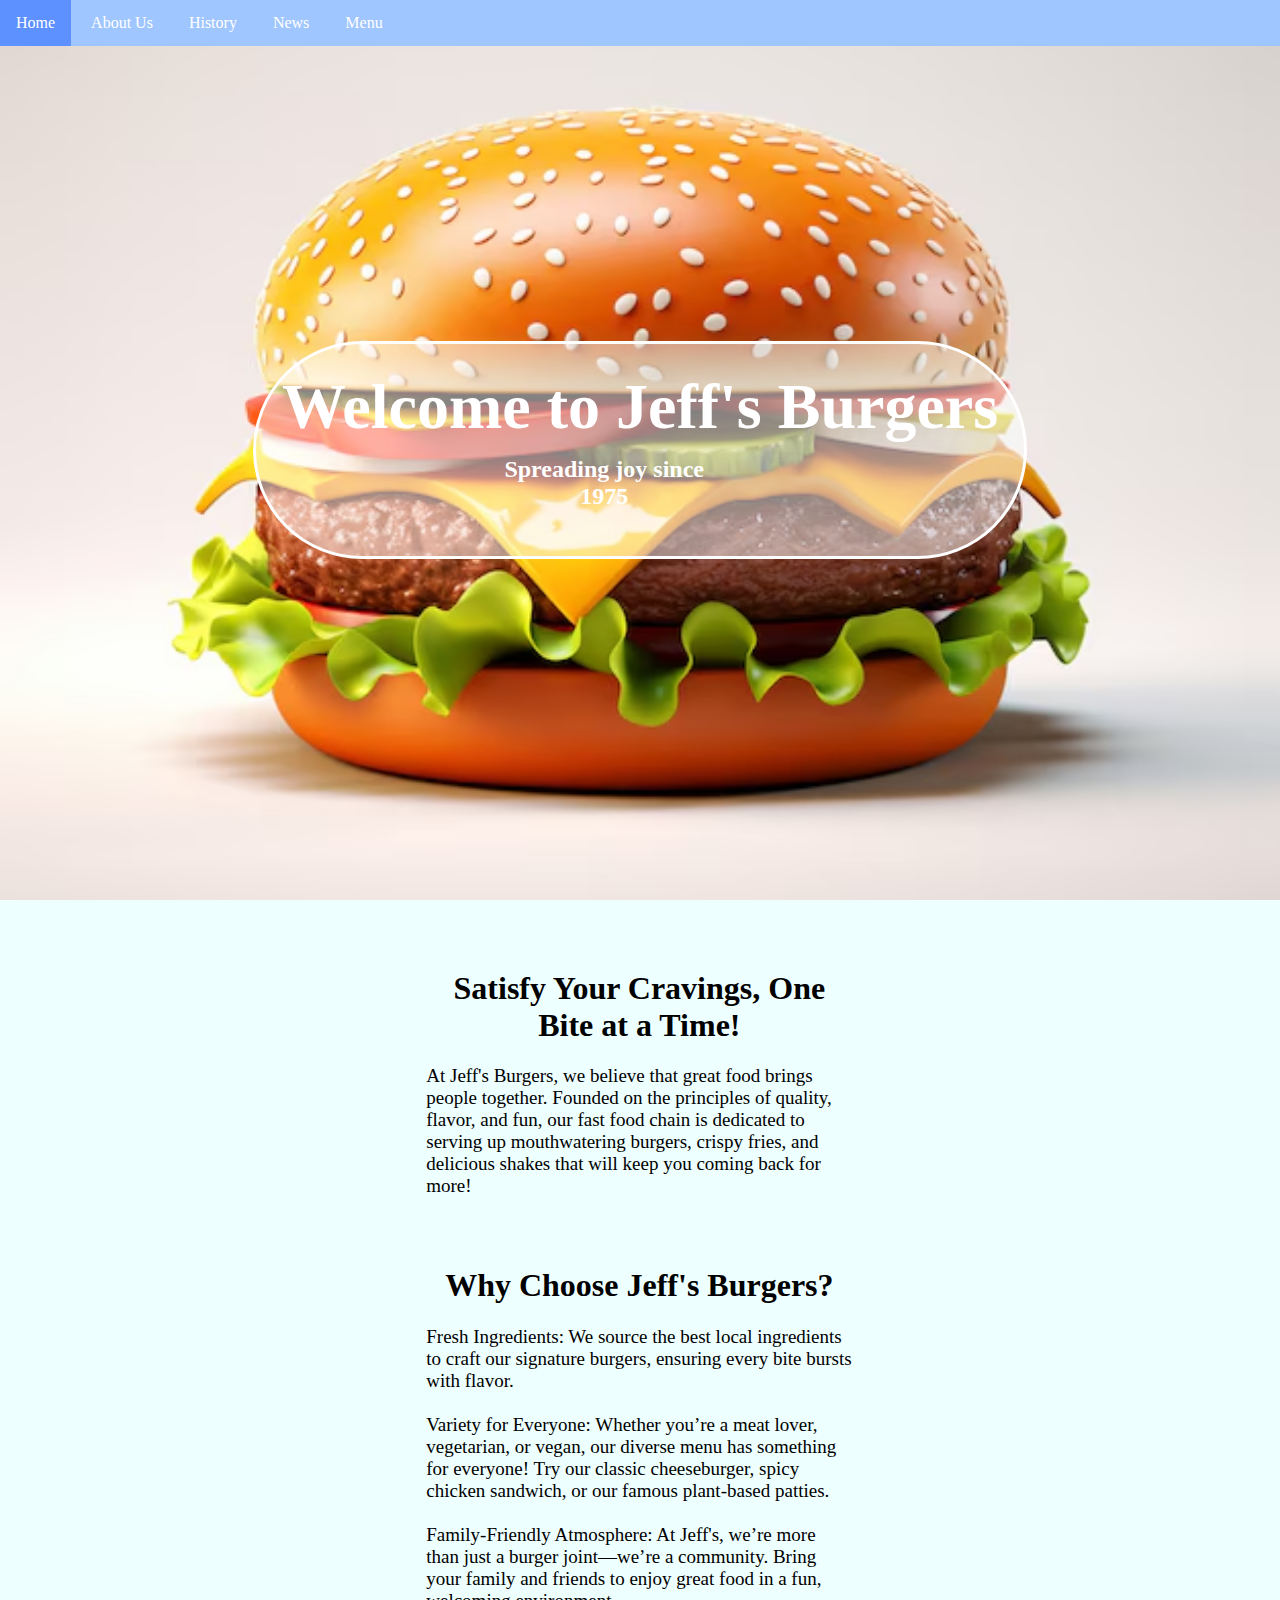
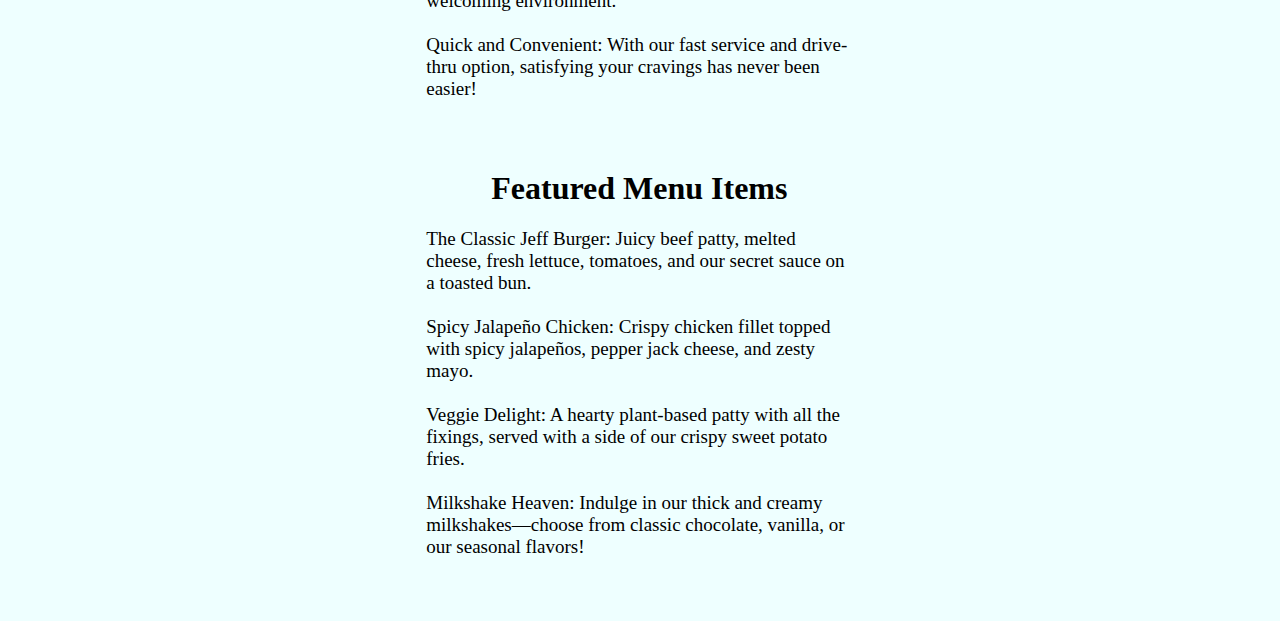
<file: Website/index.html>
<!DOCTYPE HTML>

<html>

<head>

     <meta http-equiv="Content-Type" content="text/html; charset=utf-8">

   <title>Jeff's Burgers</title>

  <link rel="stylesheet"  type="text/css" href="stylesheet.css">
    

</head>

 

<body>
  
  <!-- The navbar, as well as all the other code, was written by me, not a template -->

     <div class="hero">
        <div class="hero-text">
            <h1 id="herotext1">Welcome to Jeff's Burgers</h1>
            <h2 id="herotext2">Spreading joy since 1975</h2>
        </div>
        <a href="./hero-burger.jpg" class="hero-image"></a>
    </div>
    
    <ul id="navbar">
    <li class="dropdown" id="active">
    <a href="./index.html" class="dropbtn">Home</a>
  </li>
        <li class="dropdown">
    <a href="./aboutus.html" class="dropbtn">About Us</a>
    <div id="dropdown-content">
      <a href="./aboutus.html #values">Our Values</a>
      <a href="./aboutus.html #story">Our Story</a>
      <a href="./aboutus.html #service">Fresh Ingredients, Fast Service</a>
      <a href="./aboutus.html #familyfun">Family-Friendly Fun</a>
      <a href="./aboutus.html #sustainability">Sustainability Matters</a>
      <a href="./aboutus.html #tradition">The Taste of Tradition</a>
      <a href="./aboutus.html #family">Join the Jeff's Burgers Family</a>
    </div>
  </li>
        <li class="dropdown">
    <a href="./history.html" class="dropbtn">History</a>
    <div id="dropdown-content">
      <a href="./page1.html">Founding Years</a>
      <a href="./page1.html">Expansion and Innovation</a>
      <a href="./page2.html">National Recognition</a>
      <a href="./page2.html">Going Global</a>
      <a href="./page3.html">Sustainability and Health Focus</a>
      <a href="./page3.html">Modern Era and Continued Growth</a>
      <a href="./page4.html">Conclusion</a>
    </div>
  </li>
   <li class="dropdown">
    <a href="./news.html" class="dropbtn">News</a>
    <div id="dropdown-content">
      <a href="./article1.html">New Menu</a>
      <a href="./article2.html">Enviornmental Initiatives</a>
      <a href="./article3.html">Loyalty Program</a>
    </div>
  </li>
        <li class="dropdown">
    <a href="./menu.html" class="dropbtn">Menu</a>
  </li>
</ul>
  <h1 class="home">Satisfy Your Cravings, One Bite at a Time!</h1>
  <p class="home">At Jeff's Burgers, we believe that great food brings people together. Founded on the principles of quality, flavor, and fun, our fast food chain is dedicated to serving up mouthwatering burgers, crispy fries, and delicious shakes that will keep you coming back for more!</p>
  
<h1 class="home">Why Choose Jeff's Burgers?</h1>
<p class="home">Fresh Ingredients: We source the best local ingredients to craft our signature burgers, ensuring every bite bursts with flavor.<br><br>
Variety for Everyone: Whether you’re a meat lover, vegetarian, or vegan, our diverse menu has something for everyone! Try our classic cheeseburger, spicy chicken sandwich, or our famous plant-based patties.<br><br>
Family-Friendly Atmosphere: At Jeff's, we’re more than just a burger joint—we’re a community. Bring your family and friends to enjoy great food in a fun, welcoming environment.<br><br>
  Quick and Convenient: With our fast service and drive-thru option, satisfying your cravings has never been easier!</p>
  
<h1 class="home">Featured Menu Items</h1>
<p class="home">The Classic Jeff Burger: Juicy beef patty, melted cheese, fresh lettuce, tomatoes, and our secret sauce on a toasted bun.<br><br>
Spicy Jalapeño Chicken: Crispy chicken fillet topped with spicy jalapeños, pepper jack cheese, and zesty mayo.<br><br>
Veggie Delight: A hearty plant-based patty with all the fixings, served with a side of our crispy sweet potato fries.<br><br>
Milkshake Heaven: Indulge in our thick and creamy milkshakes—choose from classic chocolate, vanilla, or our seasonal flavors!</p>

  <p><br><br></p>
  
</body>

</html>
</file>
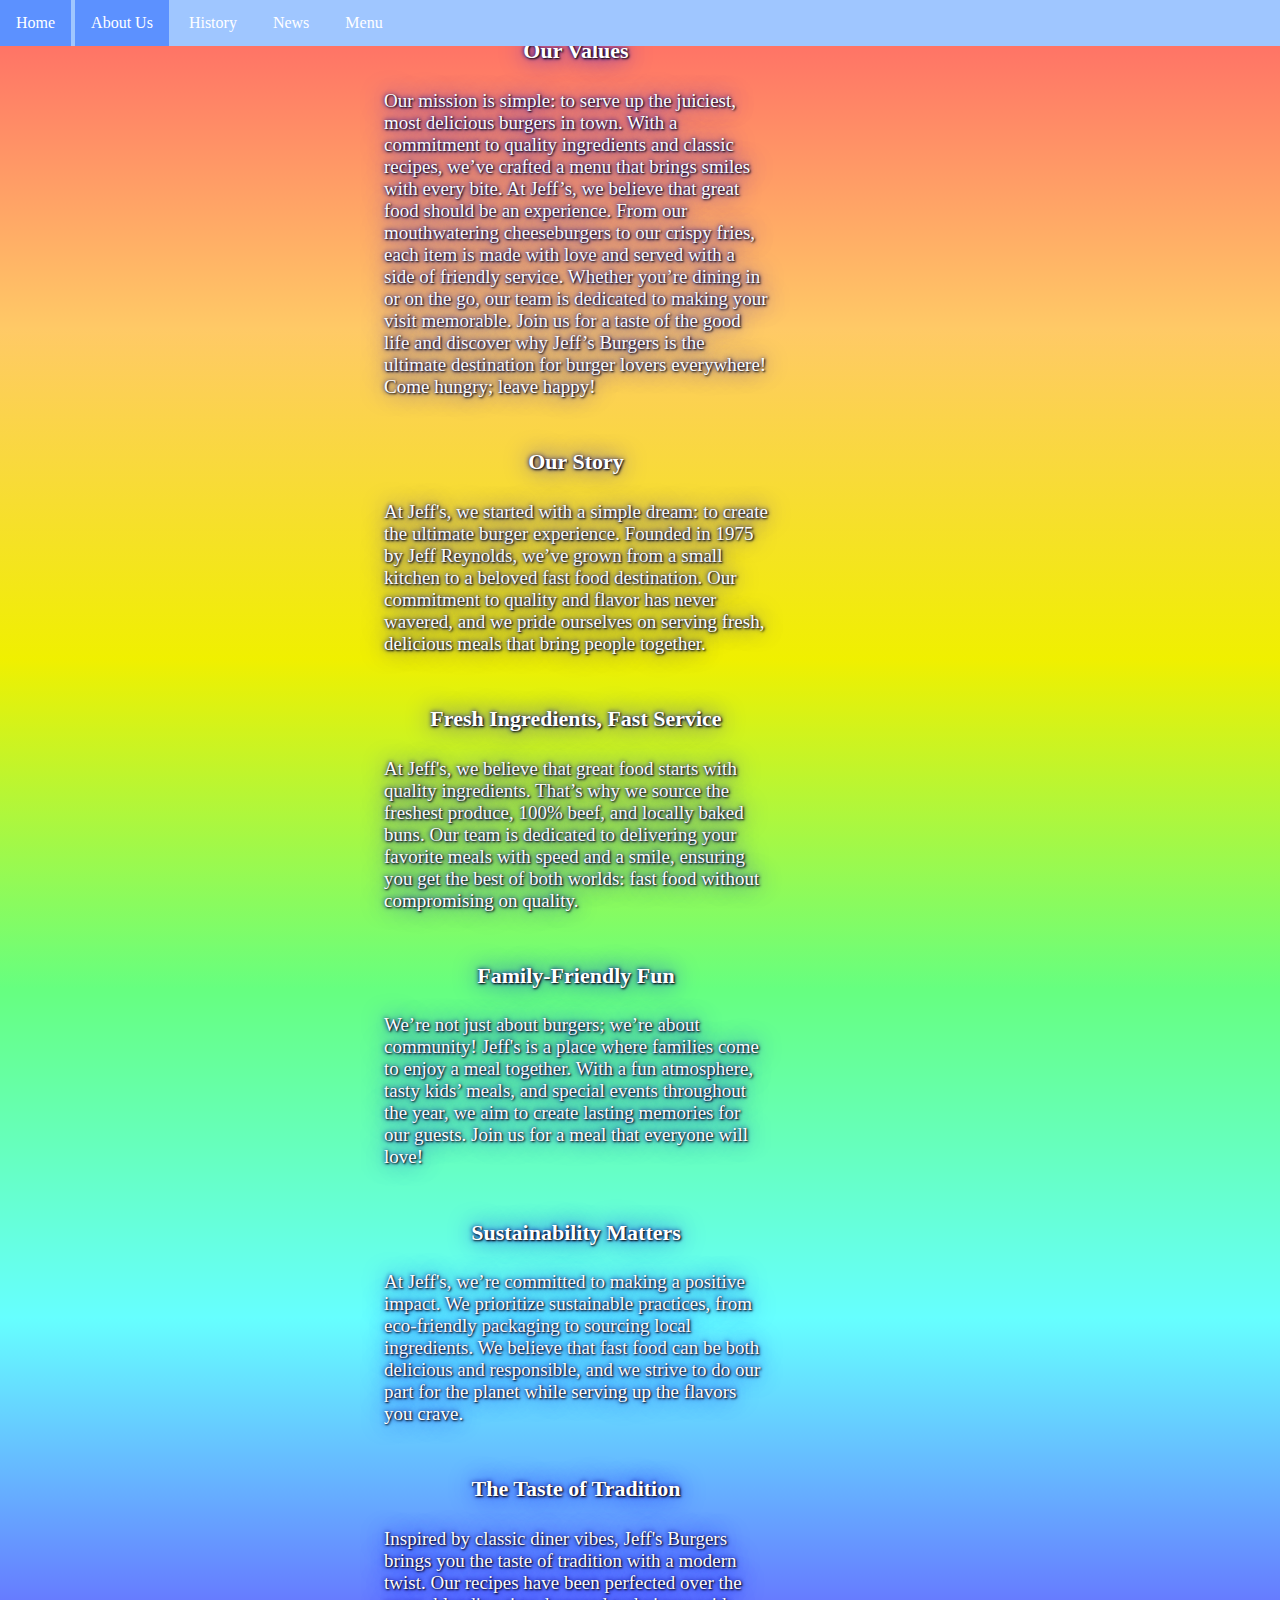
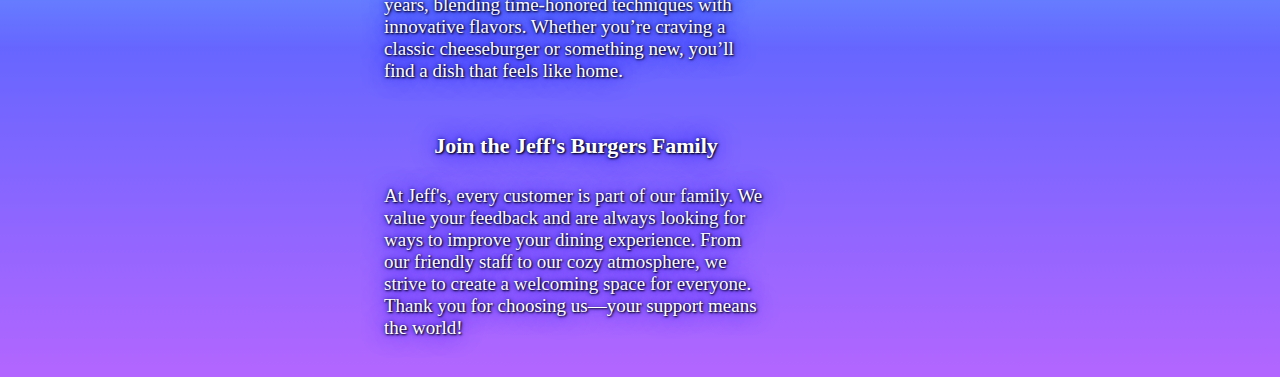
<file: Website/aboutus.html>
<!DOCTYPE HTML>

<html>

<head>

     <meta http-equiv="Content-Type" content="text/html; charset=utf-8">

   <title>About Jeff's Burgers</title>

<link rel="stylesheet"  type="text/css" href="stylesheet.css">

</head>

 

<body>
    
    <ul id="navbar">
    <li class="dropdown">
    <a href="./index.html" class="dropbtn">Home</a>
  </li>
        <li class="dropdown">
    <a href="./aboutus.html" class="dropbtn" id="active">About Us</a>
    <div id="dropdown-content">
      <a href="./aboutus.html #values">Our Values</a>
      <a href="./aboutus.html #story">Our Story</a>
      <a href="./aboutus.html #service">Fresh Ingredients, Fast Service</a>
      <a href="./aboutus.html #familyfun">Family-Friendly Fun</a>
      <a href="./aboutus.html #sustainability">Sustainability Matters</a>
      <a href="./aboutus.html #tradition">The Taste of Tradition</a>
      <a href="./aboutus.html #family">Join the Jeff's Burgers Family</a>
    </div>
  </li>
        <li class="dropdown">
    <a href="./history.html" class="dropbtn">History</a>
    <div id="dropdown-content">
      <a href="./page1.html">Founding Years</a>
      <a href="./page1.html">Expansion and Innovation</a>
      <a href="./page2.html">National Recognition</a>
      <a href="./page2.html">Going Global</a>
      <a href="./page3.html">Sustainability and Health Focus</a>
      <a href="./page3.html">Modern Era and Continued Growth</a>
      <a href="./page4.html">Conclusion</a>
    </div>
  </li>
   <li class="dropdown">
    <a href="./news.html" class="dropbtn">News</a>
    <div id="dropdown-content">
      <a href="./article1.html">New Menu</a>
      <a href="./article2.html">Enviornmental Initiatives</a>
      <a href="./article3.html">Loyalty Program</a>
    </div>
  </li>
        <li class="dropdown">
    <a href="./menu.html" class="dropbtn">Menu</a>
  </li>
</ul>
  <div class="aboutus">
  <div id="values">
  <h3>Our Values</h3>
  <p>Our mission is simple: to serve up the juiciest, most delicious burgers in town. With a commitment to quality ingredients and classic recipes, we’ve crafted a menu that brings smiles with every bite.
At Jeff’s, we believe that great food should be an experience. From our mouthwatering cheeseburgers to our crispy fries, each item is made with love and served with a side of friendly service. Whether you’re dining in or on the go, our team is dedicated to making your visit memorable.
Join us for a taste of the good life and discover why Jeff’s Burgers is the ultimate destination for burger lovers everywhere! Come hungry; leave happy!</p>
    </div>
  
  <div id="story">
  <h3>Our Story</h3>
  <p>At Jeff's, we started with a simple dream: to create the ultimate burger experience. Founded in 1975 by Jeff Reynolds, we’ve grown from a small kitchen to a beloved fast food destination. Our commitment to quality and flavor has never wavered, and we pride ourselves on serving fresh, delicious meals that bring people together.</p>
  </div>
  
  <div id="service">
  <h3>Fresh Ingredients, Fast Service</h3>
  <p>At Jeff's, we believe that great food starts with quality ingredients. That’s why we source the freshest produce, 100% beef, and locally baked buns. Our team is dedicated to delivering your favorite meals with speed and a smile, ensuring you get the best of both worlds: fast food without compromising on quality.</p>
    </div>
  
  <div id="familyfun">
  <h3>Family-Friendly Fun</h3>
  <p>We’re not just about burgers; we’re about community! Jeff's is a place where families come to enjoy a meal together. With a fun atmosphere, tasty kids’ meals, and special events throughout the year, we aim to create lasting memories for our guests. Join us for a meal that everyone will love!</p>
    </div> 
  
  <div id="sustainability">
  <h3>Sustainability Matters</h3>
  <p>At Jeff's, we’re committed to making a positive impact. We prioritize sustainable practices, from eco-friendly packaging to sourcing local ingredients. We believe that fast food can be both delicious and responsible, and we strive to do our part for the planet while serving up the flavors you crave.</p>
    </div>
  
  <div id="tradition">
  <h3>The Taste of Tradition</h3>
  <p>Inspired by classic diner vibes, Jeff's Burgers brings you the taste of tradition with a modern twist. Our recipes have been perfected over the years, blending time-honored techniques with innovative flavors. Whether you’re craving a classic cheeseburger or something new, you’ll find a dish that feels like home.</p>
    </div>
  
  <div id="family">
  <h3>Join the Jeff's Burgers Family</h3>
  <p>At Jeff's, every customer is part of our family. We value your feedback and are always looking for ways to improve your dining experience. From our friendly staff to our cozy atmosphere, we strive to create a welcoming space for everyone. Thank you for choosing us—your support means the world!</p>
  </div>
    </div>
</body>

</html>
</file>
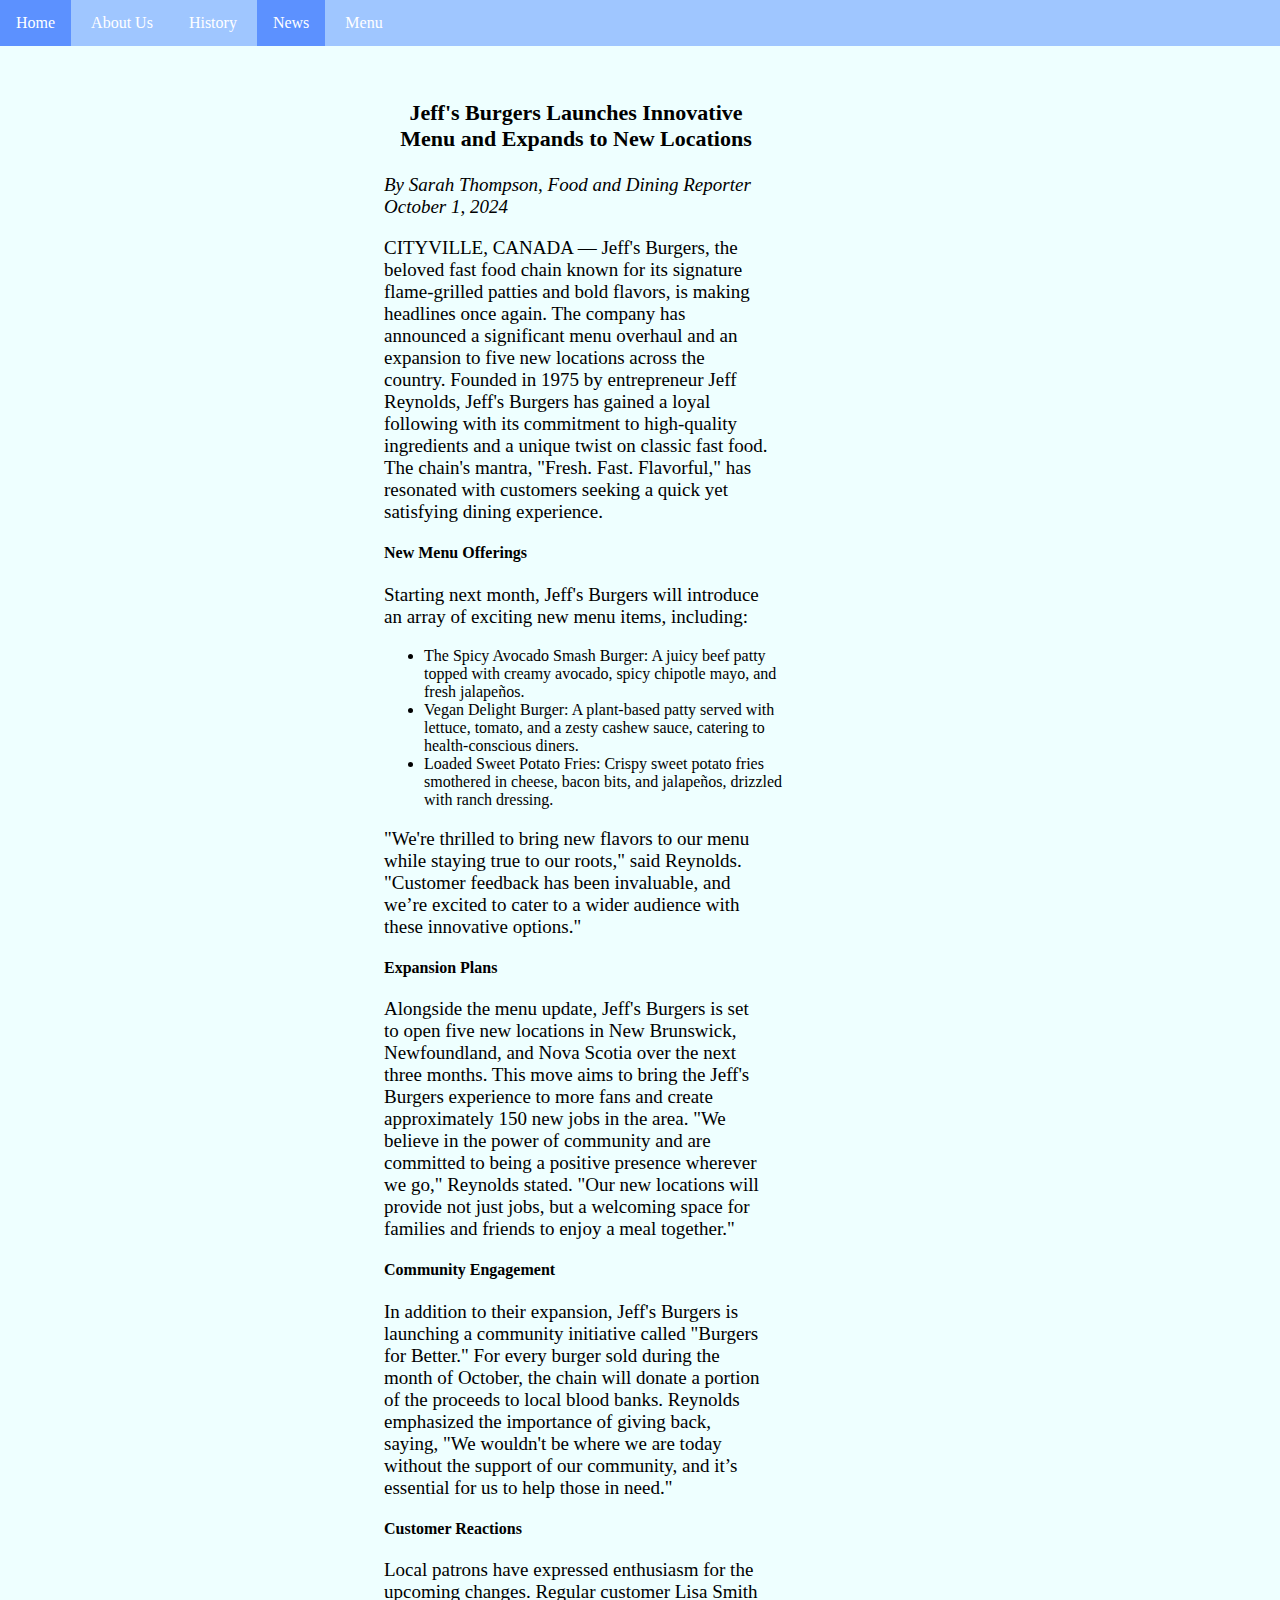
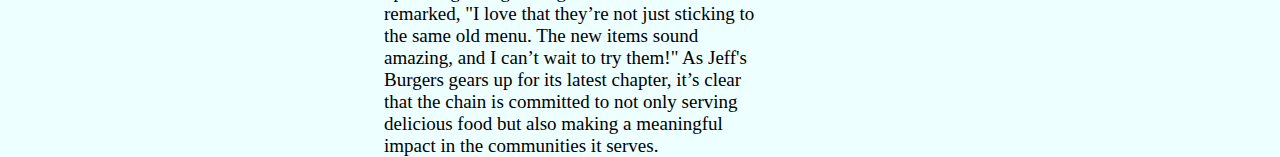
<file: Website/article1.html>
<!DOCTYPE HTML>

<html>

<head>

     <meta http-equiv="Content-Type" content="text/html; charset=utf-8">

   <title>New Menu</title>

<link rel="stylesheet"  type="text/css" href="stylesheet.css">


</head>

 

<body>
    <ul id="navbar">
    <li class="dropdown">
    <a href="./index.html" class="dropbtn">Home</a>
  </li>
        <li class="dropdown">
    <a href="./aboutus.html" class="dropbtn">About Us</a>
    <div id="dropdown-content">
      <a href="./aboutus.html #values">Our Values</a>
      <a href="./aboutus.html #story">Our Story</a>
      <a href="./aboutus.html #service">Fresh Ingredients, Fast Service</a>
      <a href="./aboutus.html #familyfun">Family-Friendly Fun</a>
      <a href="./aboutus.html #sustainability">Sustainability Matters</a>
      <a href="./aboutus.html #tradition">The Taste of Tradition</a>
      <a href="./aboutus.html #family">Join the Jeff's Burgers Family</a>
    </div>
  </li>
        <li class="dropdown">
    <a href="./history.html" class="dropbtn">History</a>
    <div id="dropdown-content">
      <a href="./page1.html">Founding Years</a>
      <a href="./page1.html">Expansion and Innovation</a>
      <a href="./page2.html">National Recognition</a>
      <a href="./page2.html">Going Global</a>
      <a href="./page3.html">Sustainability and Health Focus</a>
      <a href="./page3.html">Modern Era and Continued Growth</a>
      <a href="./page4.html">Conclusion</a>
    </div>
  </li>
   <li class="dropdown">
    <a href="./news.html" class="dropbtn" id="active">News</a>
    <div id="dropdown-content">
      <a href="./article1.html" id="active">New Menu</a>
      <a href="./article2.html">Enviornmental Initiatives</a>
      <a href="./article3.html">Loyalty Program</a>
    </div>
  </li>
        <li class="dropdown">
    <a href="./menu.html" class="dropbtn">Menu</a>
  </li>
</ul>
  
  <h3>Jeff's Burgers Launches Innovative Menu and Expands to New Locations</h3>
  <p><i>By Sarah Thompson, Food and Dining Reporter<br>October 1, 2024</i></p>
  <p>CITYVILLE, CANADA — Jeff's Burgers, the beloved fast food chain known for its signature flame-grilled patties and bold flavors, is making headlines once again. The company has announced a significant menu overhaul and an expansion to five new locations across the country.
Founded in 1975 by entrepreneur Jeff Reynolds, Jeff's Burgers has gained a loyal following with its commitment to high-quality ingredients and a unique twist on classic fast food. The chain's mantra, "Fresh. Fast. Flavorful," has resonated with customers seeking a quick yet satisfying dining experience.</p>
  <h4>New Menu Offerings</h4>
  <p>Starting next month, Jeff's Burgers will introduce an array of exciting new menu items, including:</p>
  <ul id="newmenu">
    <li>The Spicy Avocado Smash Burger: A juicy beef patty topped with creamy avocado, spicy chipotle mayo, and fresh jalapeños.</li>
    <li>Vegan Delight Burger: A plant-based patty served with lettuce, tomato, and a zesty cashew sauce, catering to health-conscious diners.</li>
    <li>Loaded Sweet Potato Fries: Crispy sweet potato fries smothered in cheese, bacon bits, and jalapeños, drizzled with ranch dressing.</li>
  </ul>
<p>"We're thrilled to bring new flavors to our menu while staying true to our roots," said Reynolds. "Customer feedback has been invaluable, and we’re excited to cater to a wider audience with these innovative options."</p>
  <h4>Expansion Plans</h4>
  <p>Alongside the menu update, Jeff's Burgers is set to open five new locations in New Brunswick, Newfoundland, and Nova Scotia over the next three months. This move aims to bring the Jeff's Burgers experience to more fans and create approximately 150 new jobs in the area.
"We believe in the power of community and are committed to being a positive presence wherever we go," Reynolds stated. "Our new locations will provide not just jobs, but a welcoming space for families and friends to enjoy a meal together."</p>
  <h4>Community Engagement</h4>
  <p>In addition to their expansion, Jeff's Burgers is launching a community initiative called "Burgers for Better." For every burger sold during the month of October, the chain will donate a portion of the proceeds to local blood banks. Reynolds emphasized the importance of giving back, saying, "We wouldn't be where we are today without the support of our community, and it’s essential for us to help those in need."</p>
  <h4>Customer Reactions</h4>
  <p>Local patrons have expressed enthusiasm for the upcoming changes. Regular customer Lisa Smith remarked, "I love that they’re not just sticking to the same old menu. The new items sound amazing, and I can’t wait to try them!"
As Jeff's Burgers gears up for its latest chapter, it’s clear that the chain is committed to not only serving delicious food but also making a meaningful impact in the communities it serves.</p>
</body>

</html>
</file>
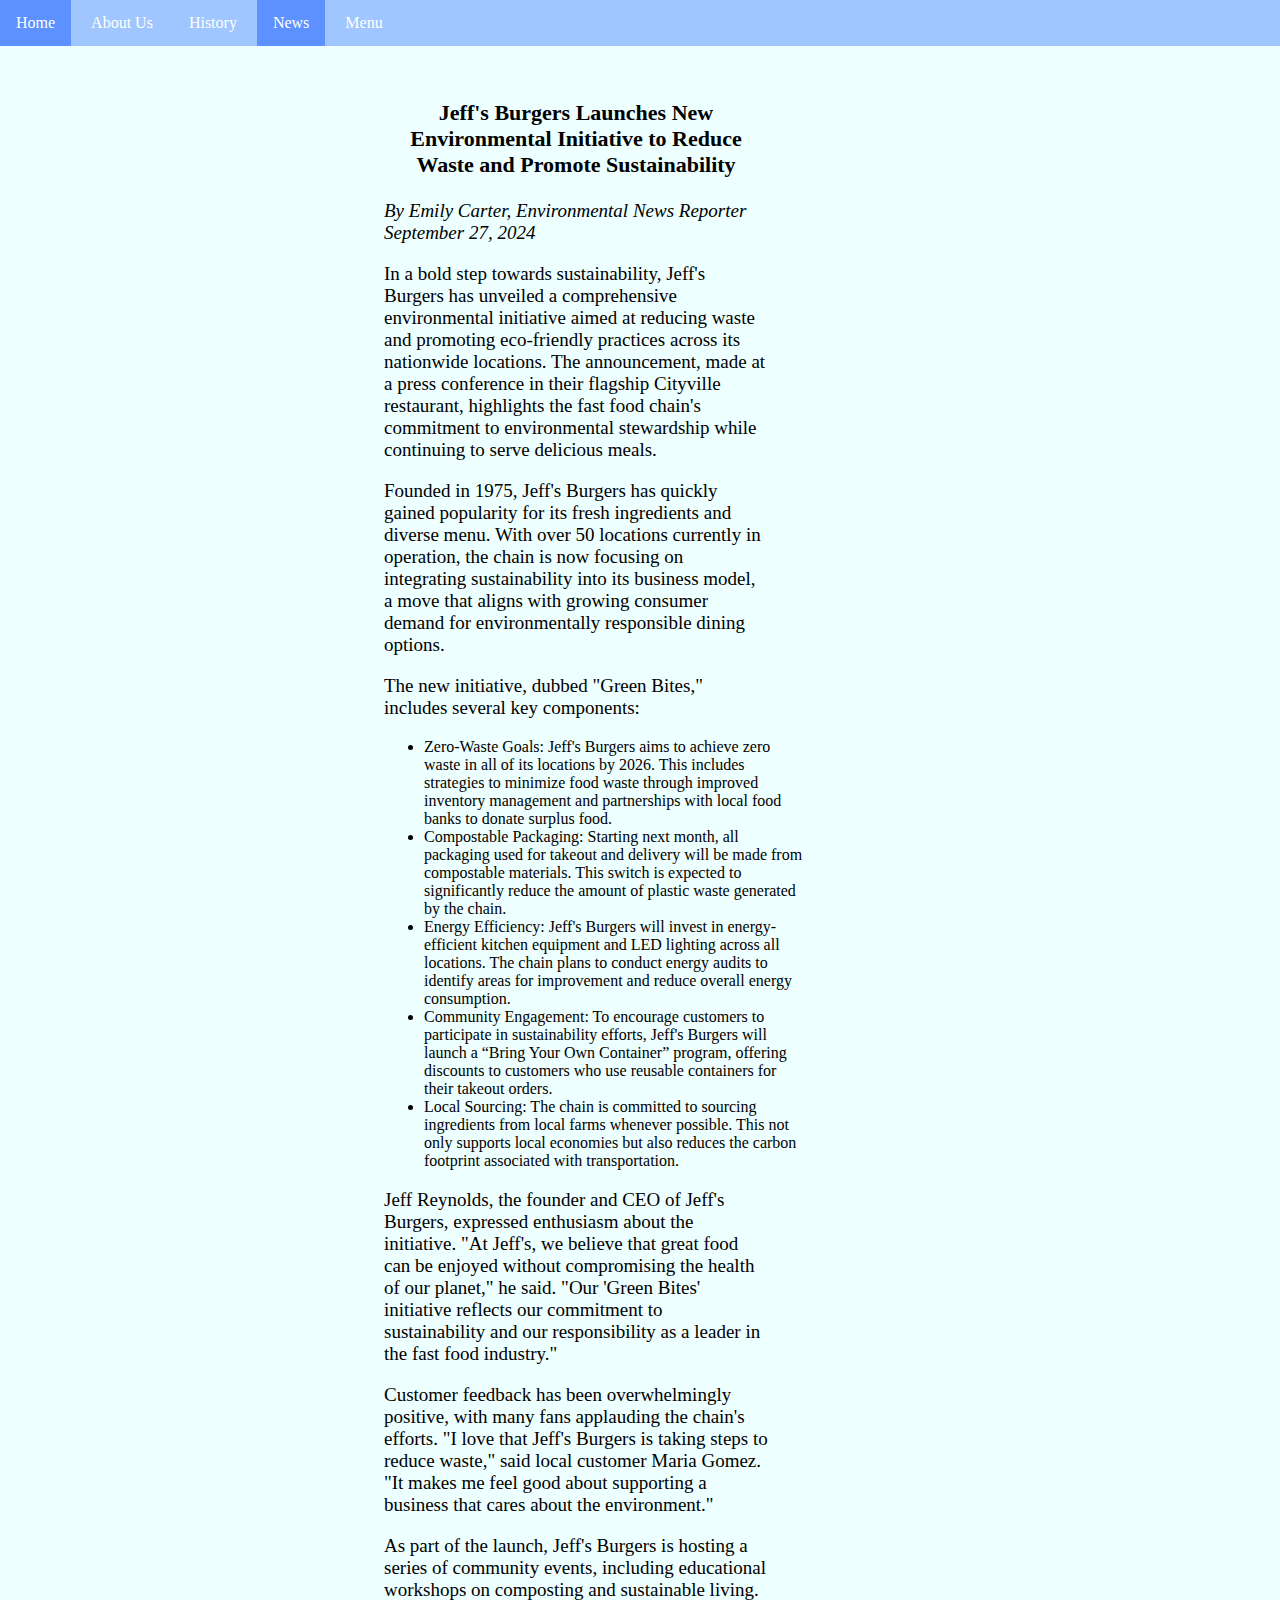
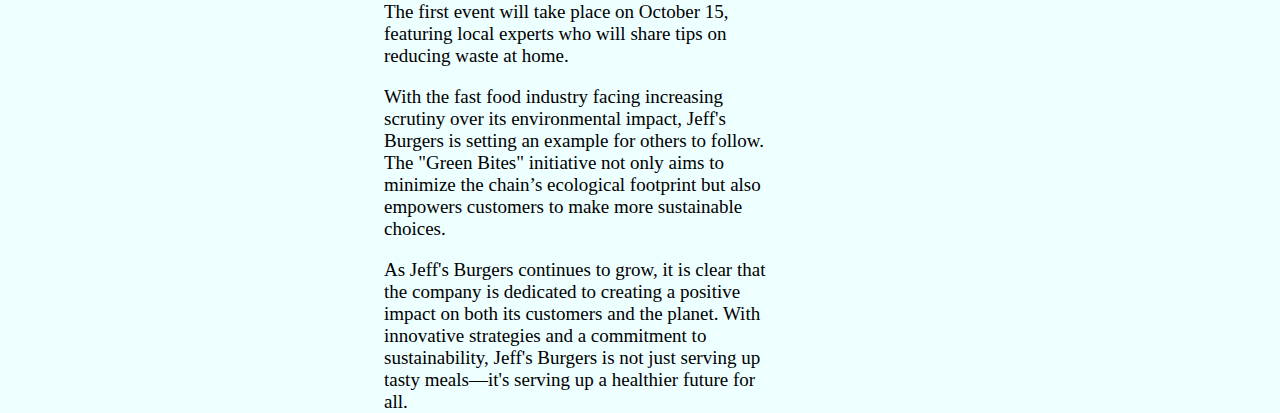
<file: Website/article2.html>
<!DOCTYPE HTML>

<html>

<head>

     <meta http-equiv="Content-Type" content="text/html; charset=utf-8">

   <title>Enviornmental Initiatives</title>

<link rel="stylesheet"  type="text/css" href="stylesheet.css">


</head>

 

<body>
    <ul id="navbar">
    <li class="dropdown">
    <a href="./index.html" class="dropbtn">Home</a>
  </li>
        <li class="dropdown">
    <a href="./aboutus.html" class="dropbtn">About Us</a>
    <div id="dropdown-content">
      <a href="./aboutus.html #values">Our Values</a>
      <a href="./aboutus.html #story">Our Story</a>
      <a href="./aboutus.html #service">Fresh Ingredients, Fast Service</a>
      <a href="./aboutus.html #familyfun">Family-Friendly Fun</a>
      <a href="./aboutus.html #sustainability">Sustainability Matters</a>
      <a href="./aboutus.html #tradition">The Taste of Tradition</a>
      <a href="./aboutus.html #family">Join the Jeff's Burgers Family</a>
    </div>
  </li>
        <li class="dropdown">
    <a href="./history.html" class="dropbtn">History</a>
    <div id="dropdown-content">
      <a href="./page1.html">Founding Years</a>
      <a href="./page1.html">Expansion and Innovation</a>
      <a href="./page2.html">National Recognition</a>
      <a href="./page2.html">Going Global</a>
      <a href="./page3.html">Sustainability and Health Focus</a>
      <a href="./page3.html">Modern Era and Continued Growth</a>
      <a href="./page4.html">Conclusion</a>
    </div>
  </li>
   <li class="dropdown">
    <a href="./news.html" class="dropbtn" id="active">News</a>
    <div id="dropdown-content">
      <a href="./article1.html">New Menu</a>
      <a href="./article2.html" id="active">Enviornmental Initiatives</a>
      <a href="./article3.html">Loyalty Program</a>
    </div>
  </li>
        <li class="dropdown">
    <a href="./menu.html" class="dropbtn">Menu</a>
  </li>
</ul>  
  
  <h3>Jeff's Burgers Launches New Environmental Initiative to Reduce Waste and Promote Sustainability</h3>
  <p><i>By Emily Carter, Environmental News Reporter<br>September 27, 2024</i></p>
  <p>In a bold step towards sustainability, Jeff's Burgers has unveiled a comprehensive environmental initiative aimed at reducing waste and promoting eco-friendly practices across its nationwide locations. The announcement, made at a press conference in their flagship Cityville restaurant, highlights the fast food chain's commitment to environmental stewardship while continuing to serve delicious meals.</p>
<p>Founded in 1975, Jeff's Burgers has quickly gained popularity for its fresh ingredients and diverse menu. With over 50 locations currently in operation, the chain is now focusing on integrating sustainability into its business model, a move that aligns with growing consumer demand for environmentally responsible dining options.</p>
<p>The new initiative, dubbed "Green Bites," includes several key components:
</p>
  
  <ul id="newmenu">
    <li>Zero-Waste Goals: Jeff's Burgers aims to achieve zero waste in all of its locations by 2026. This includes strategies to minimize food waste through improved inventory management and partnerships with local food banks to donate surplus food.</li>
    <li>Compostable Packaging: Starting next month, all packaging used for takeout and delivery will be made from compostable materials. This switch is expected to significantly reduce the amount of plastic waste generated by the chain.</li>
    <li>Energy Efficiency: Jeff's Burgers will invest in energy-efficient kitchen equipment and LED lighting across all locations. The chain plans to conduct energy audits to identify areas for improvement and reduce overall energy consumption.</li>
    <li>Community Engagement: To encourage customers to participate in sustainability efforts, Jeff's Burgers will launch a “Bring Your Own Container” program, offering discounts to customers who use reusable containers for their takeout orders.</li>
    <li>Local Sourcing: The chain is committed to sourcing ingredients from local farms whenever possible. This not only supports local economies but also reduces the carbon footprint associated with transportation.</li>
  </ul>
  <p>Jeff Reynolds, the founder and CEO of Jeff's Burgers, expressed enthusiasm about the initiative. "At Jeff's, we believe that great food can be enjoyed without compromising the health of our planet," he said. "Our 'Green Bites' initiative reflects our commitment to sustainability and our responsibility as a leader in the fast food industry."</p>
  <p>Customer feedback has been overwhelmingly positive, with many fans applauding the chain's efforts. "I love that Jeff's Burgers is taking steps to reduce waste," said local customer Maria Gomez. "It makes me feel good about supporting a business that cares about the environment."</p>
  <p>As part of the launch, Jeff's Burgers is hosting a series of community events, including educational workshops on composting and sustainable living. The first event will take place on October 15, featuring local experts who will share tips on reducing waste at home.</p>
  <p>With the fast food industry facing increasing scrutiny over its environmental impact, Jeff's Burgers is setting an example for others to follow. The "Green Bites" initiative not only aims to minimize the chain’s ecological footprint but also empowers customers to make more sustainable choices.</p>
<p>As Jeff's Burgers continues to grow, it is clear that the company is dedicated to creating a positive impact on both its customers and the planet. With innovative strategies and a commitment to sustainability, Jeff's Burgers is not just serving up tasty meals—it's serving up a healthier future for all.
  </p>

</body>

</html>
</file>
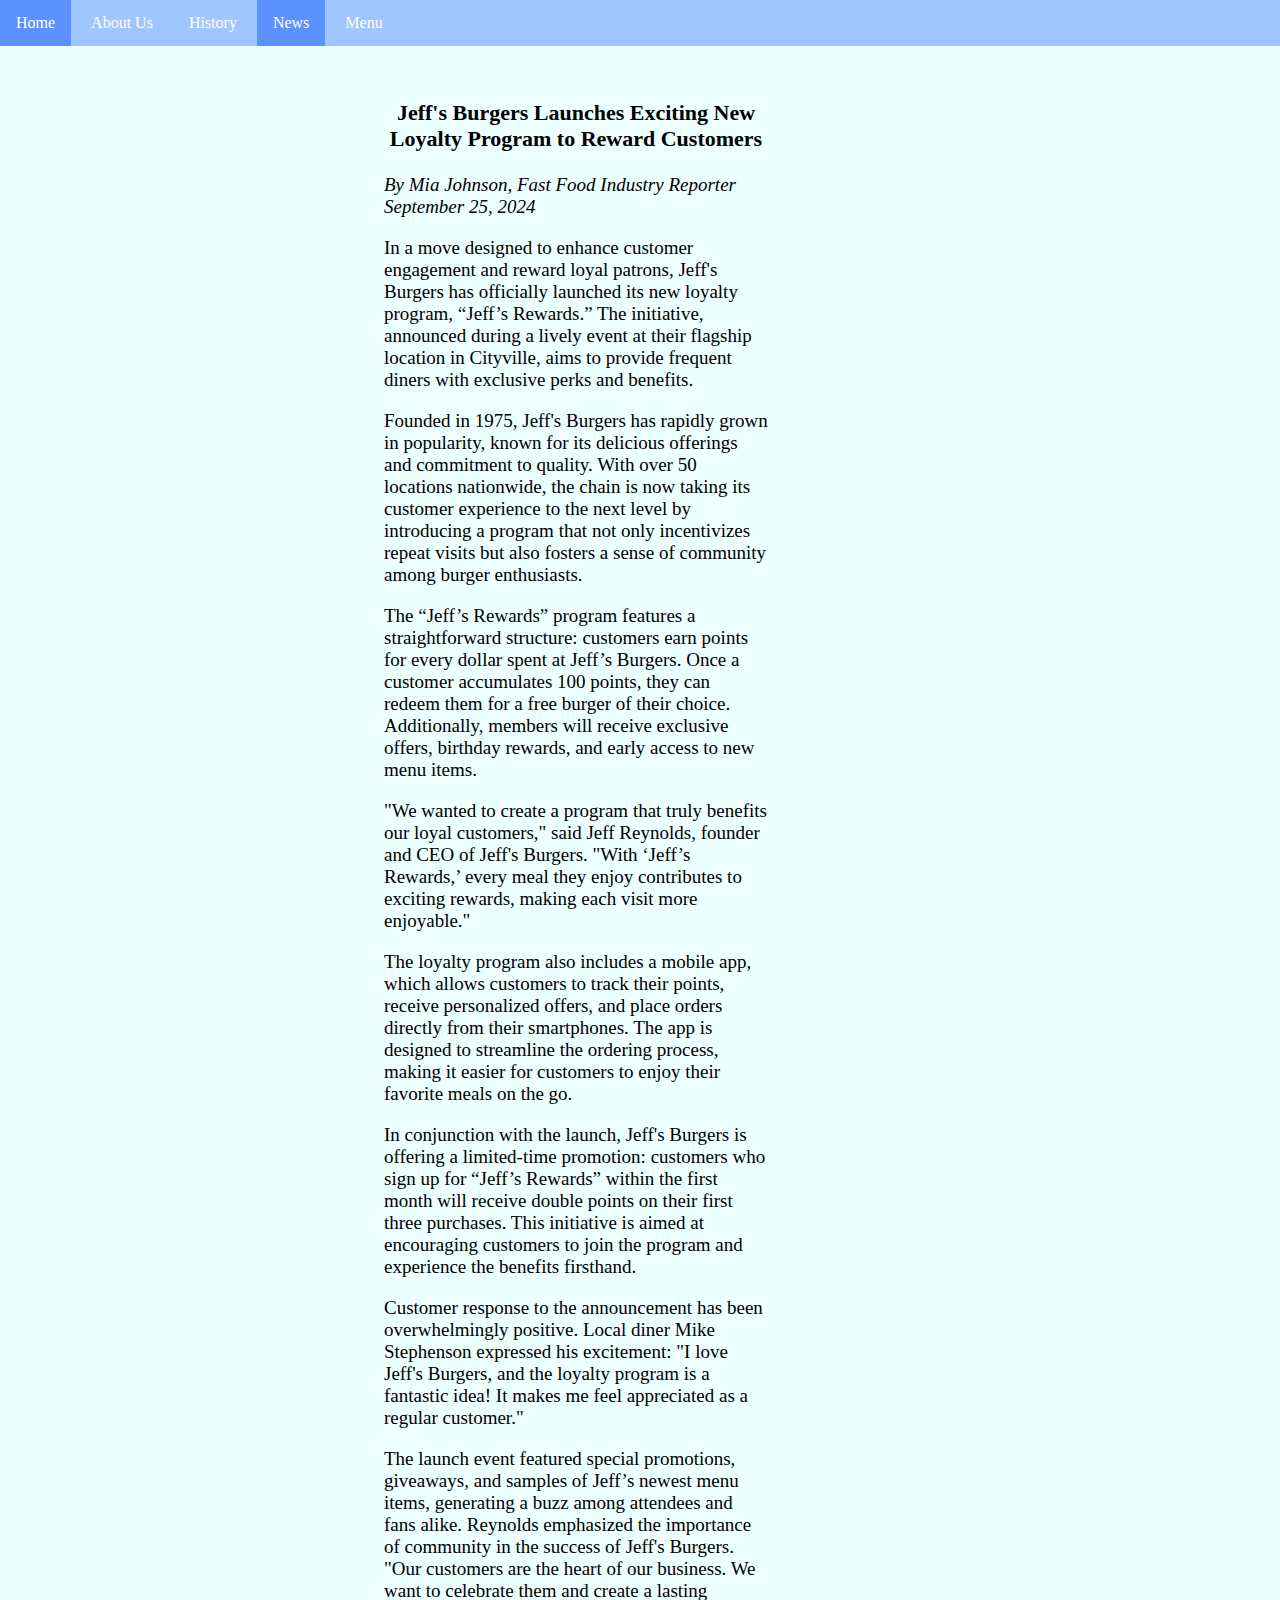
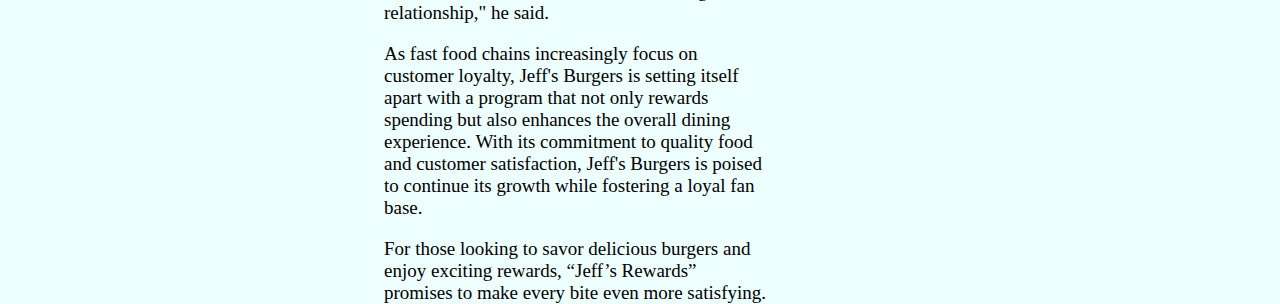
<file: Website/article3.html>
<!DOCTYPE HTML>

<html>

<head>

     <meta http-equiv="Content-Type" content="text/html; charset=utf-8">

   <title>Loyalty Program</title>

<link rel="stylesheet"  type="text/css" href="stylesheet.css">


</head>

 

<body>
    <ul id="navbar">
    <li class="dropdown">
    <a href="./index.html" class="dropbtn">Home</a>
  </li>
        <li class="dropdown">
    <a href="./aboutus.html" class="dropbtn">About Us</a>
    <div id="dropdown-content">
      <a href="./aboutus.html #values">Our Values</a>
      <a href="./aboutus.html #story">Our Story</a>
      <a href="./aboutus.html #service">Fresh Ingredients, Fast Service</a>
      <a href="./aboutus.html #familyfun">Family-Friendly Fun</a>
      <a href="./aboutus.html #sustainability">Sustainability Matters</a>
      <a href="./aboutus.html #tradition">The Taste of Tradition</a>
      <a href="./aboutus.html #family">Join the Jeff's Burgers Family</a>
    </div>
  </li>
        <li class="dropdown">
    <a href="./history.html" class="dropbtn">History</a>
    <div id="dropdown-content">
      <a href="./page1.html">Founding Years</a>
      <a href="./page1.html">Expansion and Innovation</a>
      <a href="./page2.html">National Recognition</a>
      <a href="./page2.html">Going Global</a>
      <a href="./page3.html">Sustainability and Health Focus</a>
      <a href="./page3.html">Modern Era and Continued Growth</a>
      <a href="./page4.html">Conclusion</a>
    </div>
  </li>
   <li class="dropdown">
    <a href="./news.html" class="dropbtn" id="active">News</a>
    <div id="dropdown-content">
      <a href="./article1.html">New Menu</a>
      <a href="./article2.html">Enviornmental Initiatives</a>
      <a href="./article3.html" id="active">Loyalty Program</a>
    </div>
  </li>
        <li class="dropdown">
    <a href="./menu.html" class="dropbtn">Menu</a>
  </li>
</ul>   
  
  
  <h3>Jeff's Burgers Launches Exciting New Loyalty Program to Reward Customers</h3>
  <p><i>By Mia Johnson, Fast Food Industry Reporter<br>September 25, 2024</i></p>
  <p>In a move designed to enhance customer engagement and reward loyal patrons, Jeff's Burgers has officially launched its new loyalty program, “Jeff’s Rewards.” The initiative, announced during a lively event at their flagship location in Cityville, aims to provide frequent diners with exclusive perks and benefits.</p>
<p>Founded in 1975, Jeff's Burgers has rapidly grown in popularity, known for its delicious offerings and commitment to quality. With over 50 locations nationwide, the chain is now taking its customer experience to the next level by introducing a program that not only incentivizes repeat visits but also fosters a sense of community among burger enthusiasts.</p>
<p>The “Jeff’s Rewards” program features a straightforward structure: customers earn points for every dollar spent at Jeff’s Burgers. Once a customer accumulates 100 points, they can redeem them for a free burger of their choice. Additionally, members will receive exclusive offers, birthday rewards, and early access to new menu items.</p>
  <p>"We wanted to create a program that truly benefits our loyal customers," said Jeff Reynolds, founder and CEO of Jeff's Burgers. "With ‘Jeff’s Rewards,’ every meal they enjoy contributes to exciting rewards, making each visit more enjoyable."</p>
  <p>The loyalty program also includes a mobile app, which allows customers to track their points, receive personalized offers, and place orders directly from their smartphones. The app is designed to streamline the ordering process, making it easier for customers to enjoy their favorite meals on the go.</p>
  <p>In conjunction with the launch, Jeff's Burgers is offering a limited-time promotion: customers who sign up for “Jeff’s Rewards” within the first month will receive double points on their first three purchases. This initiative is aimed at encouraging customers to join the program and experience the benefits firsthand.</p>
  <p>Customer response to the announcement has been overwhelmingly positive. Local diner Mike Stephenson expressed his excitement: "I love Jeff's Burgers, and the loyalty program is a fantastic idea! It makes me feel appreciated as a regular customer."</p>
<p>The launch event featured special promotions, giveaways, and samples of Jeff’s newest menu items, generating a buzz among attendees and fans alike. Reynolds emphasized the importance of community in the success of Jeff's Burgers. "Our customers are the heart of our business. We want to celebrate them and create a lasting relationship," he said.</p>
  <p>As fast food chains increasingly focus on customer loyalty, Jeff's Burgers is setting itself apart with a program that not only rewards spending but also enhances the overall dining experience. With its commitment to quality food and customer satisfaction, Jeff's Burgers is poised to continue its growth while fostering a loyal fan base.</p>
  <p>For those looking to savor delicious burgers and enjoy exciting rewards, “Jeff’s Rewards” promises to make every bite even more satisfying.</p>

</body>

</html>
</file>
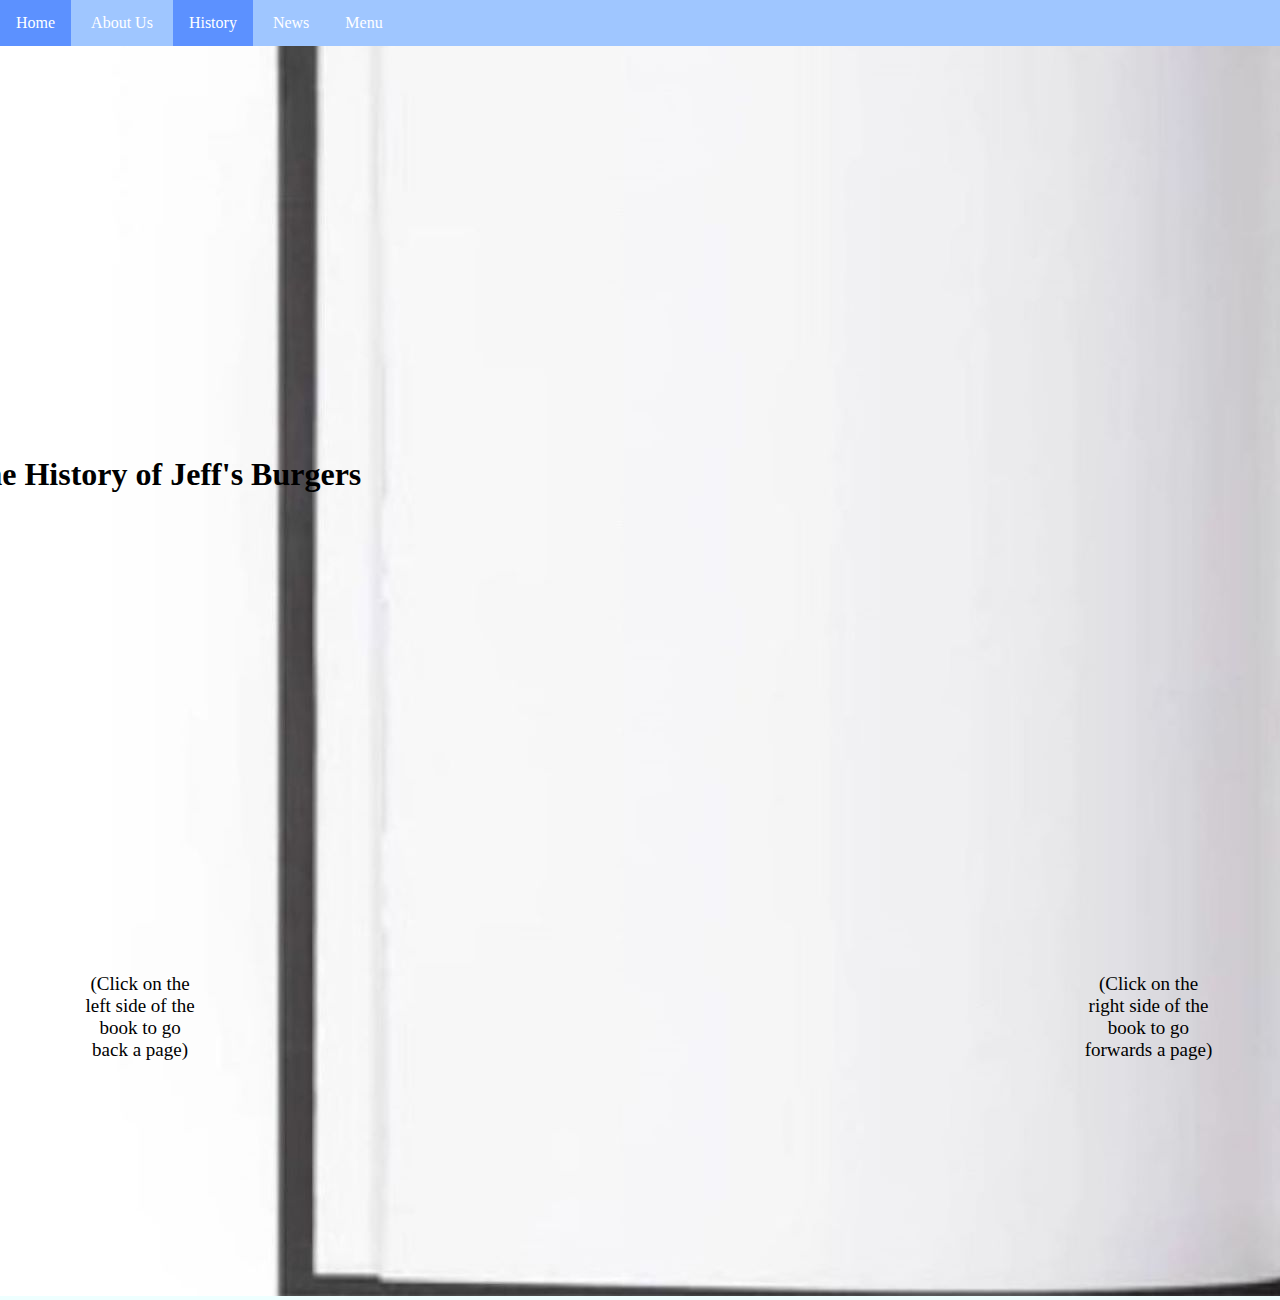
<file: Website/history.html>
<!DOCTYPE HTML>

<html>

<head>

     <meta http-equiv="Content-Type" content="text/html; charset=utf-8">

   <title>Jeff's Burgers History</title>

<link rel="stylesheet"  type="text/css" href="stylesheet.css">


</head>

 

<body>
    
    <ul id="navbar">
    <li class="dropdown">
    <a href="./index.html" class="dropbtn">Home</a>
  </li>
        <li class="dropdown">
    <a href="./aboutus.html" class="dropbtn">About Us</a>
    <div id="dropdown-content">
      <a href="./aboutus.html #values">Our Values</a>
      <a href="./aboutus.html #story">Our Story</a>
      <a href="./aboutus.html #service">Fresh Ingredients, Fast Service</a>
      <a href="./aboutus.html #familyfun">Family-Friendly Fun</a>
      <a href="./aboutus.html #sustainability">Sustainability Matters</a>
      <a href="./aboutus.html #tradition">The Taste of Tradition</a>
      <a href="./aboutus.html #family">Join the Jeff's Burgers Family</a>
    </div>
  </li>
        <li class="dropdown">
    <a href="./history.html" class="dropbtn" id="active">History</a>
    <div id="dropdown-content">
      <a href="./page1.html">Founding Years</a>
      <a href="./page1.html">Expansion and Innovation</a>
      <a href="./page2.html">National Recognition</a>
      <a href="./page2.html">Going Global</a>
      <a href="./page3.html">Sustainability and Health Focus</a>
      <a href="./page3.html">Modern Era and Continued Growth</a>
      <a href="./page4.html">Conclusion</a>
    </div>
  </li>
   <li class="dropdown">
    <a href="./news.html" class="dropbtn">News</a>
    <div id="dropdown-content">
      <a href="./article1.html">New Menu</a>
      <a href="./article2.html">Enviornmental Initiatives</a>
      <a href="./article3.html">Loyalty Program</a>
    </div>
  </li>
        <li class="dropdown">
    <a href="./menu.html" class="dropbtn">Menu</a>
  </li>
</ul>
  
  
  
  <div class="book-image">
    <img src="./book.jpg" alt="An open book" usemap="#bookmap">
  <div class="book-title">
    <h1>The History of Jeff's Burgers</h1>
  </div>
    
  <div class="book-exp1">
    <p>(Click on the left side of the book to go back a page)</p>
    </div>
    
    <div class="book-exp2">
    <p>(Click on the right side of the book to go forwards a page)</p>
    </div>
</div>
  
  <map name="bookmap">
  <area shape="rect" coords="1296, 1, 2271, 1283" href="./page1.html">
  </map>
    
</body>

</html>
</file>
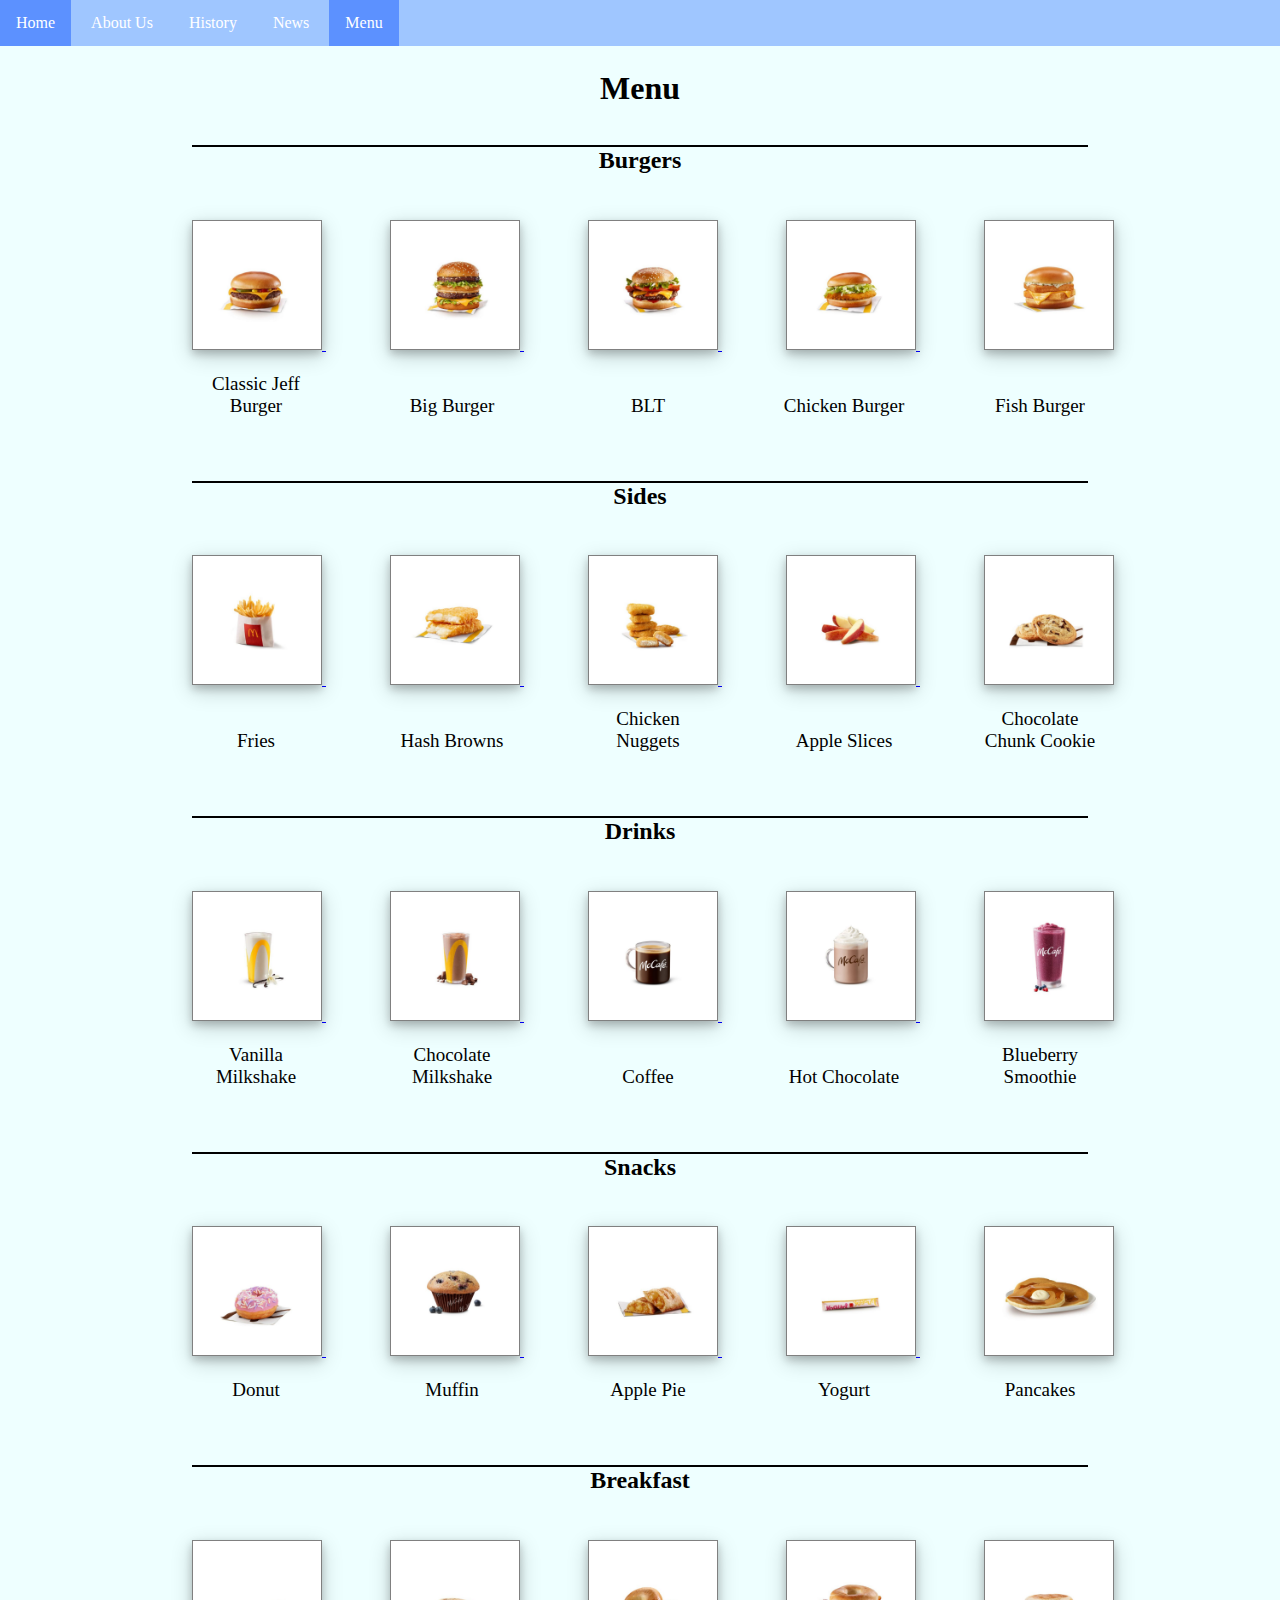
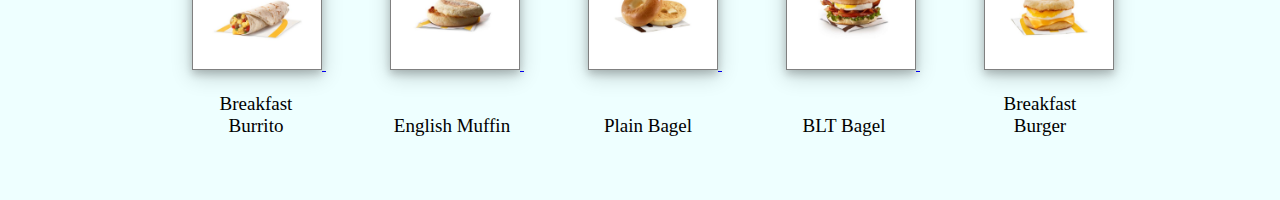
<file: Website/menu.html>
<!DOCTYPE HTML>

<html >

<head>

     <meta http-equiv="Content-Type" content="text/html; charset=utf-8">

   <title>Jeff's Burgers Menu</title>

<link rel="stylesheet"  type="text/css" href="stylesheet.css">


</head>

 

<body>
    
        <ul id="navbar">
    <li class="dropdown">
    <a href="./index.html" class="dropbtn">Home</a>
  </li>
        <li class="dropdown">
    <a href="./aboutus.html" class="dropbtn">About Us</a>
    <div id="dropdown-content">
      <a href="./aboutus.html #values">Our Values</a>
      <a href="./aboutus.html #story">Our Story</a>
      <a href="./aboutus.html #service">Fresh Ingredients, Fast Service</a>
      <a href="./aboutus.html #familyfun">Family-Friendly Fun</a>
      <a href="./aboutus.html #sustainability">Sustainability Matters</a>
      <a href="./aboutus.html #tradition">The Taste of Tradition</a>
      <a href="./aboutus.html #family">Join the Jeff's Burgers Family</a>
    </div>
  </li>
        <li class="dropdown">
    <a href="./history.html" class="dropbtn">History</a>
    <div id="dropdown-content">
      <a href="./page1.html">Founding Years</a>
      <a href="./page1.html">Expansion and Innovation</a>
      <a href="./page2.html">National Recognition</a>
      <a href="./page2.html">Going Global</a>
      <a href="./page3.html">Sustainability and Health Focus</a>
      <a href="./page3.html">Modern Era and Continued Growth</a>
      <a href="./page4.html">Conclusion</a>
    </div>
  </li>
   <li class="dropdown">
    <a href="./news.html" class="dropbtn">News</a>
    <div id="dropdown-content">
      <a href="./article1.html">New Menu</a>
      <a href="./article2.html">Enviornmental Initiatives</a>
      <a href="./article3.html">Loyalty Program</a>
    </div>
  </li>
        <li class="dropdown">
    <a href="./menu.html" class="dropbtn" id="active">Menu</a>
  </li>
</ul>
  
  <h1>Menu</h1>
  
  <h2 id="menuheader1">Burgers</h2>
  <div class="gallery">
  <a target="_blank" href="./Classic-burger.jpg" id="left">
    <img src="./Classic-burger.jpg" alt="The Classic Jeff Burger" width="600" height="400">
  </a>
  <a target="_blank" href="./big-burger.jpg">
    <img src="./big-burger.jpg" alt="The Big Burger" width="600" height="400">
  </a>

  <a target="_blank" href="./BLT.jpg">
    <img src="./BLT.jpg" alt="The BLT" width="600" height="400">
  </a>

  <a target="_blank" href="./chicken-burger.jpg">
    <img src="./chicken-burger.jpg" alt="The Chicken Burger" width="600" height="400">
  </a>
    
    <a target="_blank" href="./fish-filet.jpg">
    <img src="./fish-filet.jpg" alt="The Fish Burger" width="600" height="400">
  </a>
</div>
  <p class="desc1">Classic Jeff Burger</p>
  <p class="desc2">Big Burger</p>
  <p class="desc2">BLT</p>
  <p class="desc2">Chicken Burger</p>
  <p class="desc2">Fish Burger</p>

  
    <h2 id="menuheader">Sides</h2>
  <div class="gallery">
  <a target="_blank" href="./fries.jpg" id="left">
    <img src="./fries.jpg" alt="The Classic Fries" width="600" height="400">
  </a>

  <a target="_blank" href="./Hash-browns.jpg">
    <img src="./Hash-browns.jpg" alt="Hash Browns" width="600" height="400">
  </a>

  <a target="_blank" href="./Chicken-nuggets.jpg">
    <img src="./Chicken-nuggets.jpg" alt="Chicken Nuggets" width="600" height="400">
  </a>

  <a target="_blank" href="./apple.png">
    <img src="./apple.jpg" alt="Apple Slices" width="600" height="400">
  </a>
    
    <a target="_blank" href="./cookie.jpg">
    <img src="./cookie.jpg" alt="Chocolate Chunk Cookie" width="600" height="400">
  </a>
</div>
  <p class="desc1">Fries</p>
  <p class="desc2">Hash Browns</p>
  <p class="desc2">Chicken Nuggets</p>
  <p class="desc2">Apple Slices</p>
  <p class="desc2">Chocolate Chunk Cookie</p>

    <h2 id="menuheader">Drinks</h2>
  <div class="gallery">
 <a target="_blank" href="./vanilla-milkshake.jpg" id="left">
    <img src="./vanilla-milkshake.jpg" alt="Vanilla Milkshake" width="600" height="400">
  </a>

  <a target="_blank" href="./chocolate-milkshake.jpg">
    <img src="./chocolate-milkshake.jpg" alt="Chocolate Milkshake" width="600" height="400">
  </a>

  <a target="_blank" href="./Coffee.jpg">
    <img src="./Coffee.jpg" alt="Coffee" width="600" height="400">
  </a>

  <a target="_blank" href="./ho-cho.jpg">
    <img src="./ho-cho.jpg" alt="Hot Chocolate" width="600" height="400">
  </a>
    
    <a target="_blank" href="./blueberry-smoothie.jpg">
    <img src="./blueberry-smoothie.jpg" alt="Blueberry Smoothie" width="600" height="400">
  </a>
</div>
  <p class="desc1">Vanilla Milkshake</p>
  <p class="desc2">Chocolate Milkshake</p>
  <p class="desc2">Coffee</p>
  <p class="desc2">Hot Chocolate</p>
  <p class="desc2">Blueberry Smoothie</p>

    <h2 id="menuheader">Snacks</h2>
  <div class="gallery">
  <a target="_blank" href="./Donut.jpg" id="left">
    <img src="./Donut.jpg" alt="Donut" width="600" height="400">
  </a>

  <a target="_blank" href="./Muffin.jpg">
    <img src="./Muffin.jpg" alt="Muffin" width="600" height="400">
  </a>

  <a target="_blank" href="./apple-pie.jpg">
    <img src="./apple-pie.jpg" alt="Apple Pie" width="600" height="400">
  </a>

  <a target="_blank" href="./Yogurt.jpg">
    <img src="./Yogurt.jpg" alt="Yogurt" width="600" height="400">
  </a>
    
    <a target="_blank" href="./Pancakes.jpg">
    <img src="./Pancakes.jpg" alt="Pancakes" width="600" height="400">
  </a>
</div>
  <p class="desc1">Donut</p>
  <p class="desc2">Muffin</p>
  <p class="desc2">Apple Pie</p>
  <p class="desc2">Yogurt</p>
  <p class="desc2">Pancakes</p>

      <h2 id="menuheader">Breakfast</h2>
  <div class="gallery">
  <a target="_blank" href="./brekfast-burrito.jpg" id="left">
    <img src="./brekfast-burrito.jpg" alt="Breakfast Burrito" width="600" height="400">
  </a>

  <a target="_blank" href="./english-muffin.jpg">
    <img src="./english-muffin.jpg" alt="English Muffin" width="600" height="400">
  </a>

  <a target="_blank" href="./Plain-bagel.jpg">
    <img src="./Plain-bagel.jpg" alt="Plain Bagel" width="600" height="400">
  </a>

  <a target="_blank" href="./blt-bagel.jpg">
    <img src="./blt-bagel.jpg" alt="BLT Bagel" width="600" height="400">
  </a>
    
    <a target="_blank" href="./Breakfast-burger.jpg">
    <img src="./Breakfast-burger.jpg" alt="Breakfast Burger" width="600" height="400">
  </a>
</div>
  <p class="desc1">Breakfast Burrito</p>
  <p class="desc2">English Muffin</p>
  <p class="desc2">Plain Bagel</p>
  <p class="desc2">BLT Bagel</p>
  <p class="desc2">Breakfast Burger</p>
  <p><br><br></p>
</body>

</html>
</file>
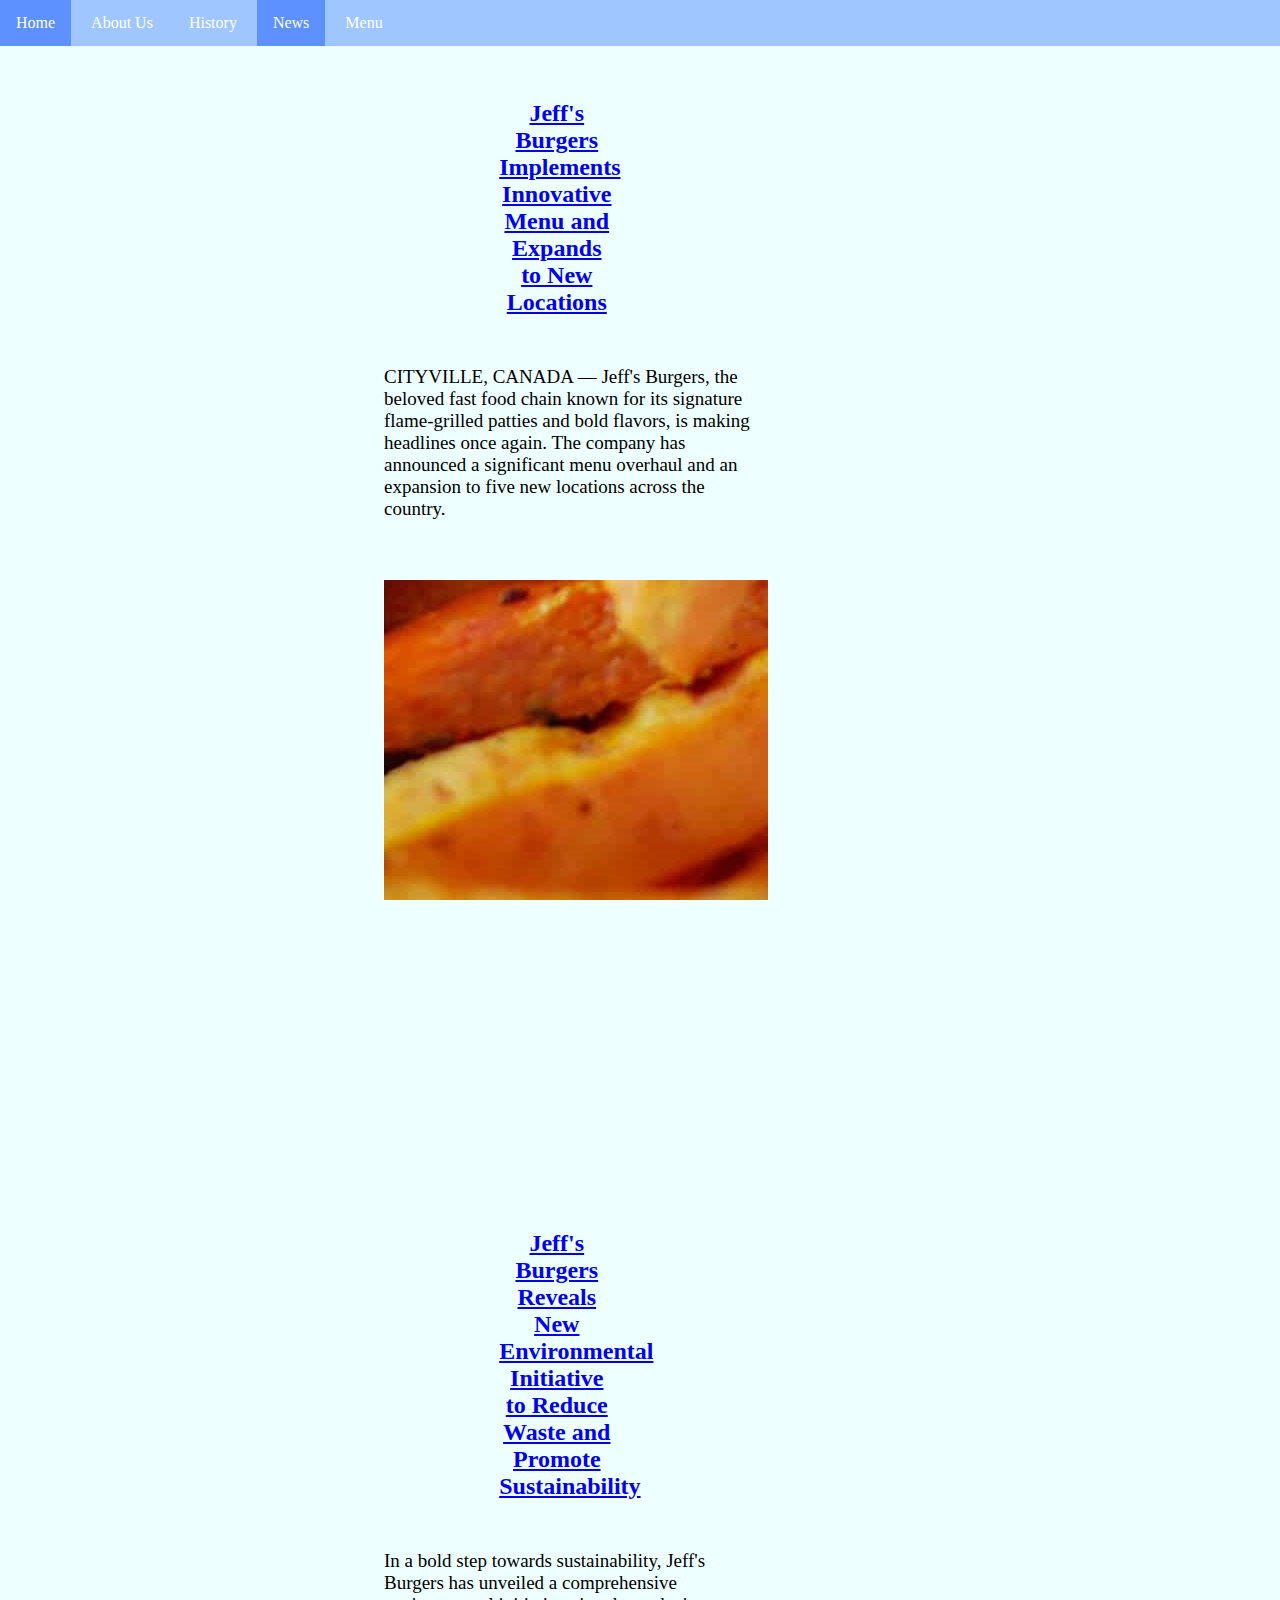
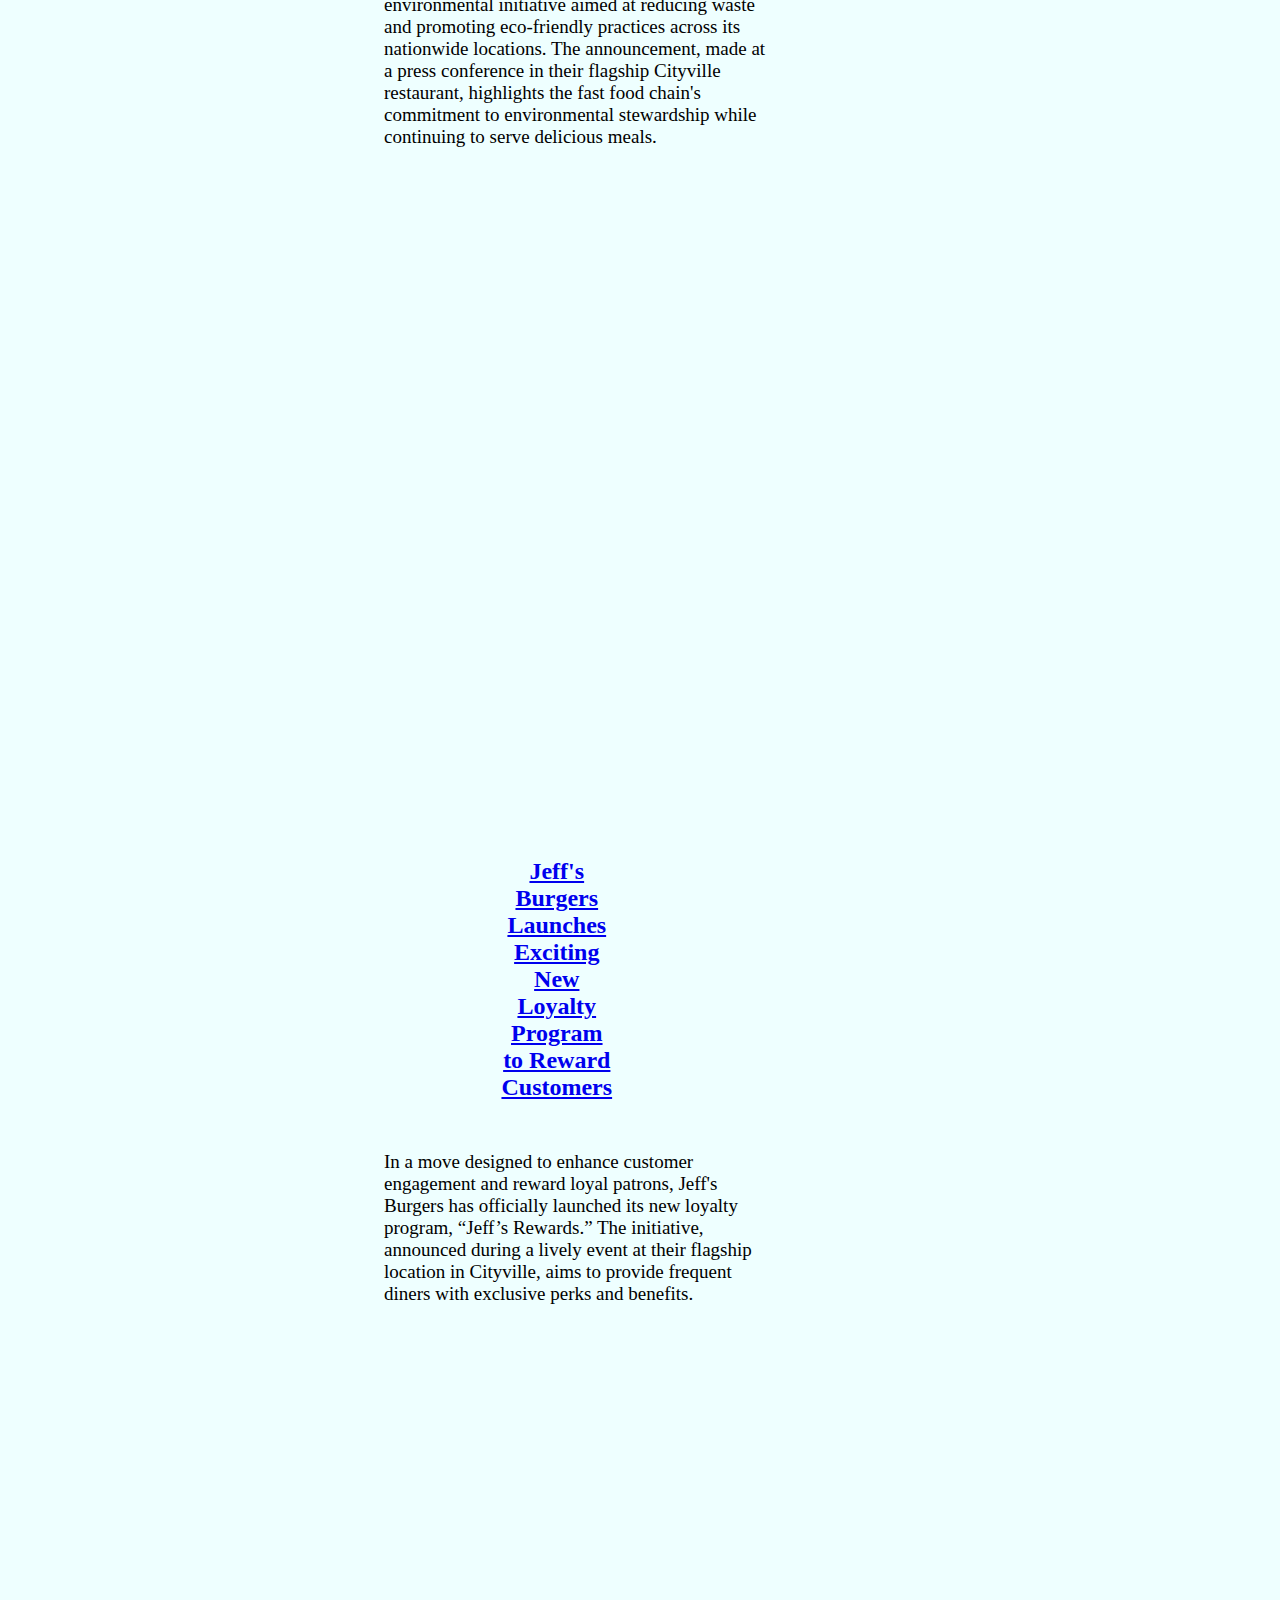
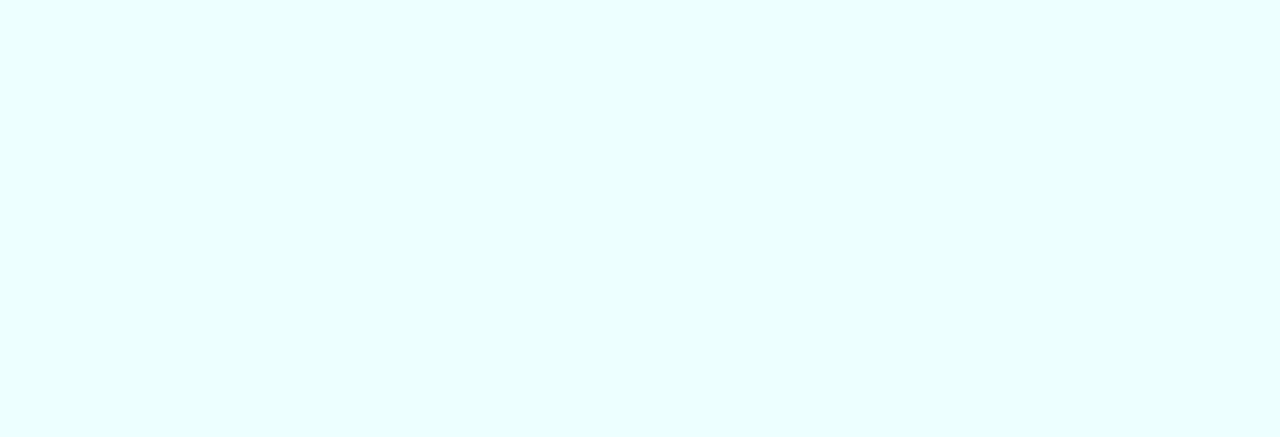
<file: Website/news.html>
<!DOCTYPE HTML>

<html>

<head>

     <meta http-equiv="Content-Type" content="text/html; charset=utf-8">

   <title>Jeff's Burgers News</title>

<link rel="stylesheet"  type="text/css" href="stylesheet.css">


</head>

 

<body>
    
    <ul id="navbar">
    <li class="dropdown">
    <a href="./index.html" class="dropbtn">Home</a>
  </li>
        <li class="dropdown">
    <a href="./aboutus.html" class="dropbtn">About Us</a>
    <div id="dropdown-content">
      <a href="./aboutus.html #values">Our Values</a>
      <a href="./aboutus.html #story">Our Story</a>
      <a href="./aboutus.html #service">Fresh Ingredients, Fast Service</a>
      <a href="./aboutus.html #familyfun">Family-Friendly Fun</a>
      <a href="./aboutus.html #sustainability">Sustainability Matters</a>
      <a href="./aboutus.html #tradition">The Taste of Tradition</a>
      <a href="./aboutus.html #family">Join the Jeff's Burgers Family</a>
    </div>
  </li>
        <li class="dropdown">
    <a href="./history.html" class="dropbtn">History</a>
    <div id="dropdown-content">
      <a href="./page1.html">Founding Years</a>
      <a href="./page1.html">Expansion and Innovation</a>
      <a href="./page2.html">National Recognition</a>
      <a href="./page2.html">Going Global</a>
      <a href="./page3.html">Sustainability and Health Focus</a>
      <a href="./page3.html">Modern Era and Continued Growth</a>
      <a href="./page4.html">Conclusion</a>
    </div>
  </li>
   <li class="dropdown">
    <a href="./news.html" class="dropbtn" id="active">News</a>
    <div id="dropdown-content">
      <a href="./article1.html">New Menu</a>
      <a href="./article2.html">Enviornmental Initiatives</a>
      <a href="./article3.html">Loyalty Program</a>
    </div>
  </li>
        <li class="dropdown">
    <a href="./menu.html" class="dropbtn">Menu</a>
  </li>
</ul>
    
    <div class="articles">
      <h2><a href="./article1.html">Jeff's Burgers Implements Innovative Menu and Expands to New Locations</a></h2>
      <p class="articletext">CITYVILLE, CANADA — Jeff's Burgers, the beloved fast food chain known for its signature flame-grilled patties and bold flavors, is making headlines once again. The company has announced a significant menu overhaul and an expansion to five new locations across the country.</p>
      </div>
  <p><br></p>
  <div class="newsimage" id="image1">
    <a href="./potato-fries.jpg"></a>
    <p><br></p>
  </div>
  
  <div class="articles">
      <h2><a href="./article2.html">Jeff's Burgers Reveals New Environmental Initiative to Reduce Waste and Promote Sustainability</a></h2>
      <p class="articletext">In a bold step towards sustainability, Jeff's Burgers has unveiled a comprehensive environmental initiative aimed at reducing waste and promoting eco-friendly practices across its nationwide locations. The announcement, made at a press conference in their flagship Cityville restaurant, highlights the fast food chain's commitment to environmental stewardship while continuing to serve delicious meals.</p>
  </div>
  <p><br></p>
  <div class="newsimage" id="image2">
    <a href="./veggies.jpg"></a>
    <p><br></p>
  </div>
    
    <div class="articles">
      <h2><a href="./article3.html">Jeff's Burgers Launches Exciting New Loyalty Program to Reward Customers</a></h2>
      <p class="articletext">In a move designed to enhance customer engagement and reward loyal patrons, Jeff's Burgers has officially launched its new loyalty program, “Jeff’s Rewards.” The initiative, announced during a lively event at their flagship location in Cityville, aims to provide frequent diners with exclusive perks and benefits.</p>
    </div>
  <p><br></p>
  <div class="newsimage" id="image3">
    <a href="./loyalty.png"></a>
    <p><br></p>
  </div>
  <p><br></p>
  
</body>

</html>
</file>
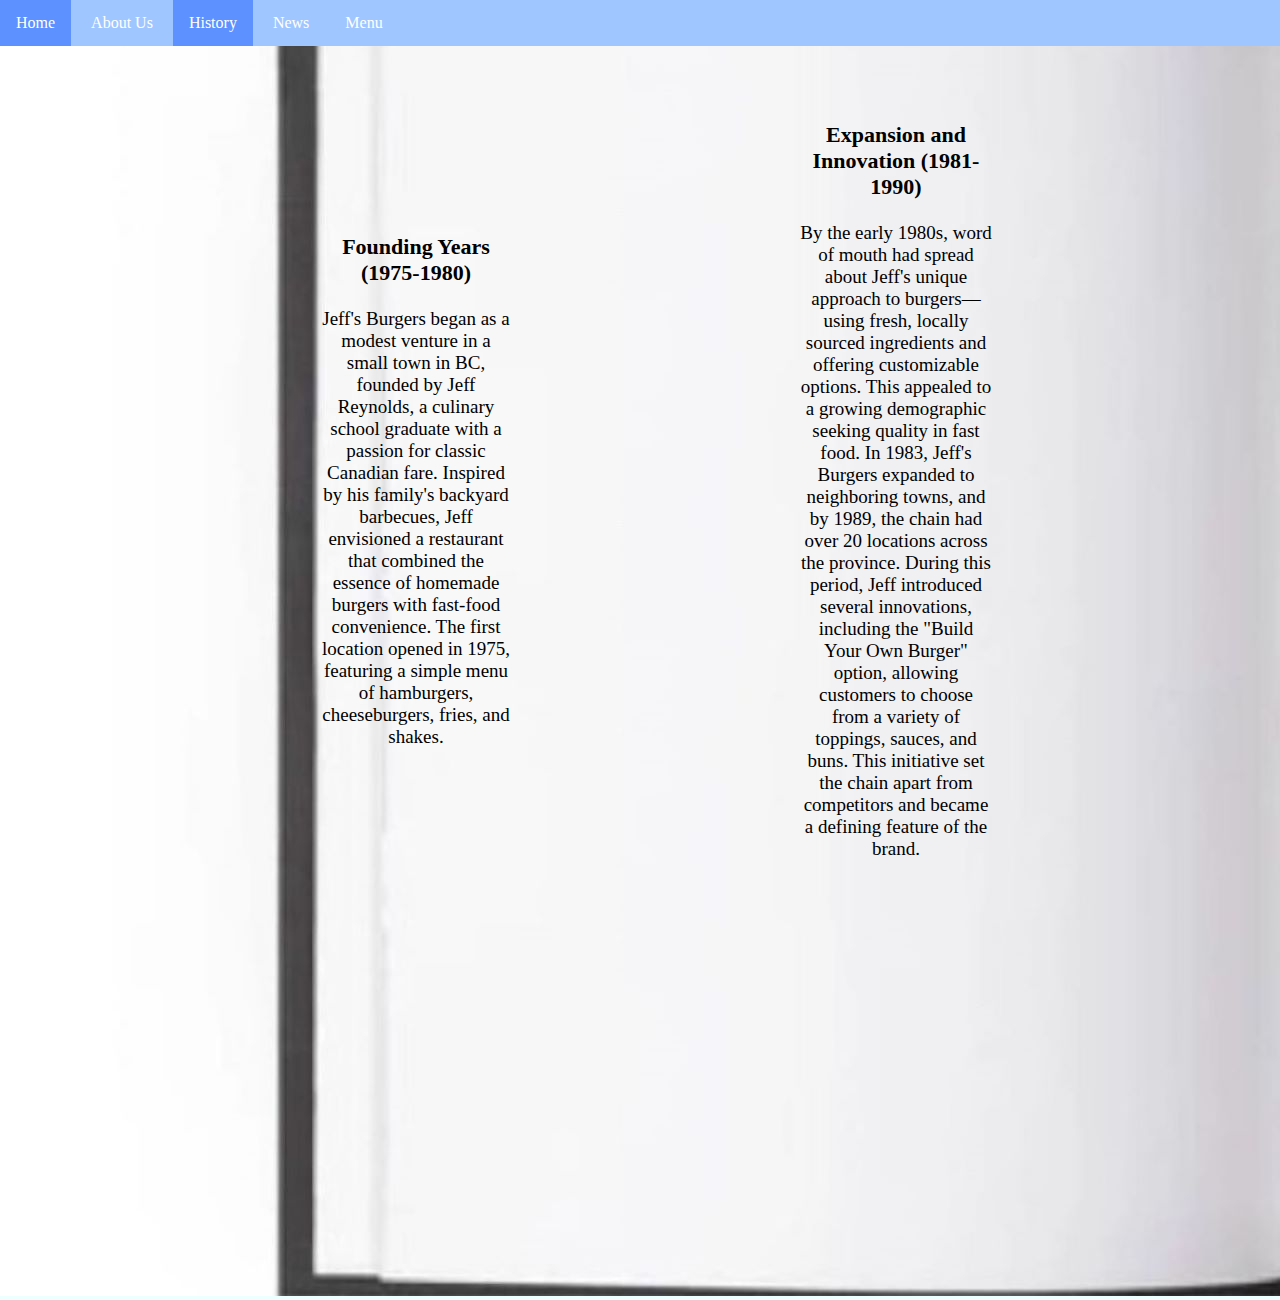
<file: Website/page1.html>
<!DOCTYPE HTML>

<html>

<head>

     <meta http-equiv="Content-Type" content="text/html; charset=utf-8">

   <title>Page 1</title>

<link rel="stylesheet"  type="text/css" href="stylesheet.css">


</head>

 

<body>
    <ul id="navbar">
    <li class="dropdown">
    <a href="./index.html" class="dropbtn">Home</a>
  </li>
        <li class="dropdown">
    <a href="./aboutus.html" class="dropbtn">About Us</a>
    <div id="dropdown-content">
      <a href="./aboutus.html #values">Our Values</a>
      <a href="./aboutus.html #story">Our Story</a>
      <a href="./aboutus.html #service">Fresh Ingredients, Fast Service</a>
      <a href="./aboutus.html #familyfun">Family-Friendly Fun</a>
      <a href="./aboutus.html #sustainability">Sustainability Matters</a>
      <a href="./aboutus.html #tradition">The Taste of Tradition</a>
      <a href="./aboutus.html #family">Join the Jeff's Burgers Family</a>
    </div>
  </li>
        <li class="dropdown">
    <a href="./history.html" class="dropbtn"  id="active">History</a>
    <div id="dropdown-content">
      <a href="./page1.html">Founding Years</a>
      <a href="./page1.html">Expansion and Innovation</a>
      <a href="./page2.html">National Recognition</a>
      <a href="./page2.html">Going Global</a>
      <a href="./page3.html">Sustainability and Health Focus</a>
      <a href="./page3.html">Modern Era and Continued Growth</a>
      <a href="./page4.html">Conclusion</a>
    </div>
  </li>
   <li class="dropdown">
    <a href="./news.html" class="dropbtn">News</a>
    <div id="dropdown-content">
      <a href="./article1.html" id="active">New Menu</a>
      <a href="./article2.html">Enviornmental Initiatives</a>
      <a href="./article3.html">Loyalty Program</a>
    </div>
  </li>
        <li class="dropdown">
    <a href="./menu.html" class="dropbtn">Menu</a>
  </li>
</ul>
  
  
  <div class="book-image">
    <img src="./book.jpg" alt="An open book" usemap="#bookmap1">
  <div class="book-text1">
    <h3>Founding Years (1975-1980)</h3>
  <p>Jeff's Burgers began as a modest venture in a small town in BC, founded by Jeff Reynolds, a culinary school graduate with a passion for classic Canadian fare. Inspired by his family's backyard barbecues, Jeff envisioned a restaurant that combined the essence of homemade burgers with fast-food convenience. The first location opened in 1975, featuring a simple menu of hamburgers, cheeseburgers, fries, and shakes.</p>
  </div>
    
  <div class="book-text2">
    <h3>Expansion and Innovation (1981-1990)</h3>
  <p>By the early 1980s, word of mouth had spread about Jeff's unique approach to burgers—using fresh, locally sourced ingredients and offering customizable options. This appealed to a growing demographic seeking quality in fast food. In 1983, Jeff's Burgers expanded to neighboring towns, and by 1989, the chain had over 20 locations across the province. During this period, Jeff introduced several innovations, including the "Build Your Own Burger" option, allowing customers to choose from a variety of toppings, sauces, and buns. This initiative set the chain apart from competitors and became a defining feature of the brand.</p>
    </div>
</div>
  
  <map name="bookmap1">
    <area shape="rect" coords="1296, 1, 2271, 1283" href="./page2.html">
  <area shape="rect" coords="318, 1, 1292, 1283" href="./history.html">
  </map>
  
  </body>

</html>
</file>
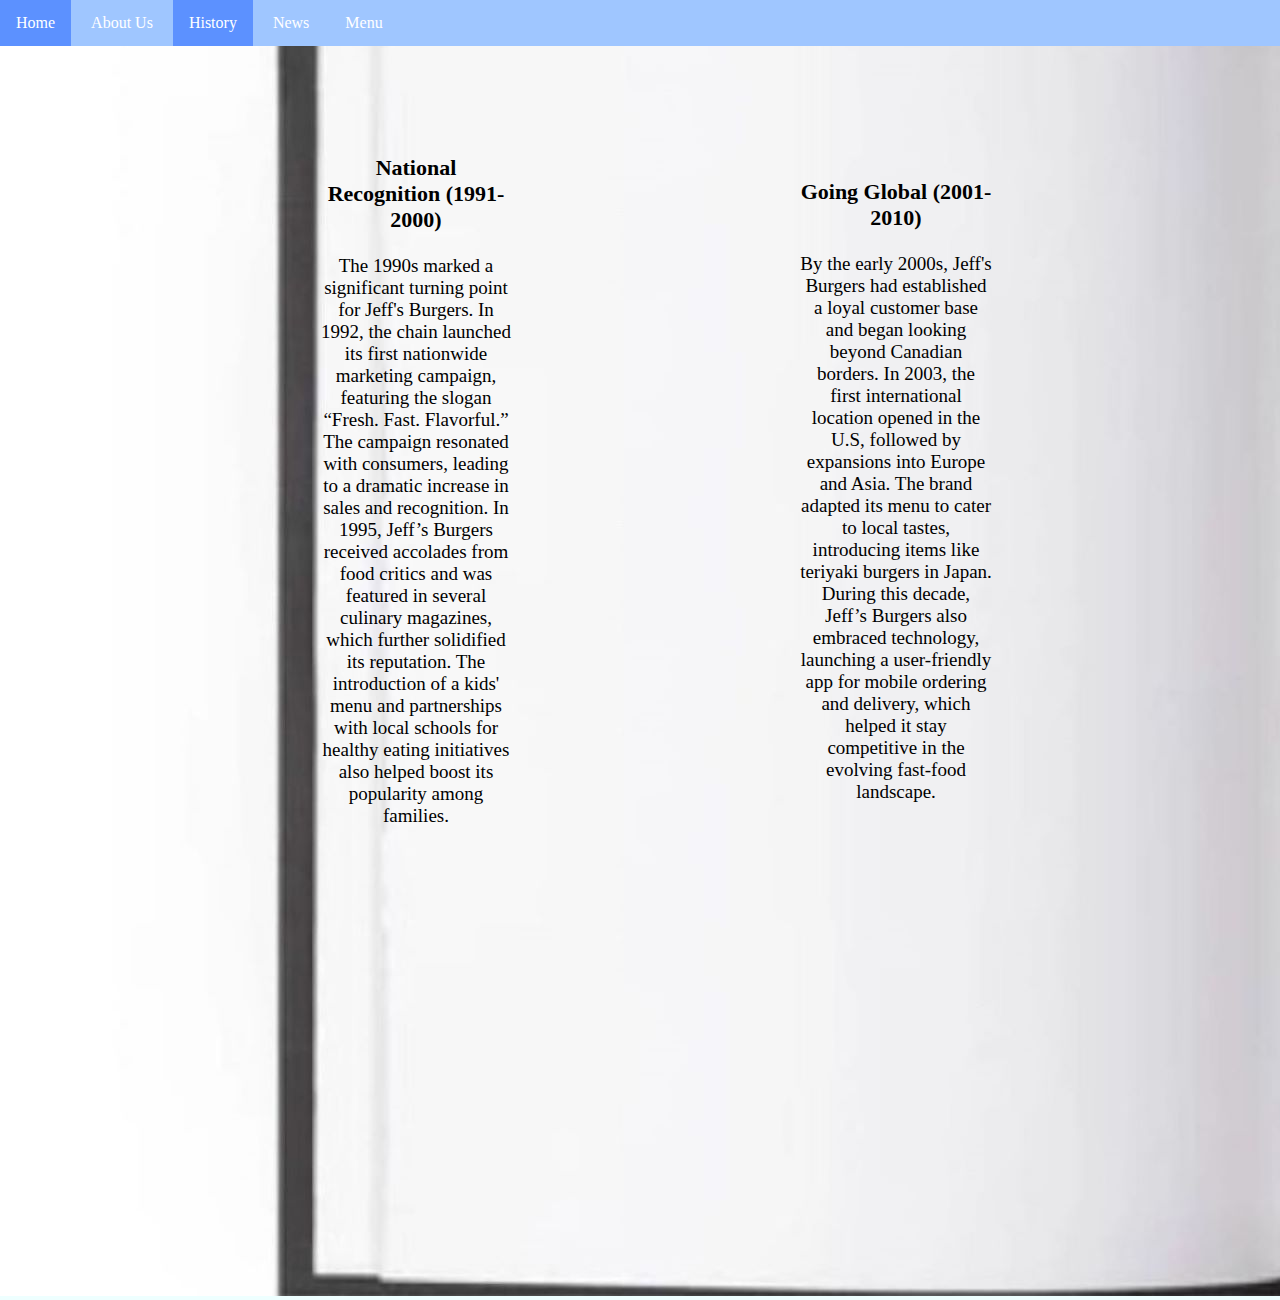
<file: Website/page2.html>
<!DOCTYPE HTML>

<html>

<head>

     <meta http-equiv="Content-Type" content="text/html; charset=utf-8">

   <title>Page 2</title>

<link rel="stylesheet"  type="text/css" href="stylesheet.css">


</head>

 

<body>
    <ul id="navbar">
    <li class="dropdown">
    <a href="./index.html" class="dropbtn">Home</a>
  </li>
        <li class="dropdown">
    <a href="./aboutus.html" class="dropbtn">About Us</a>
    <div id="dropdown-content">
      <a href="./aboutus.html #values">Our Values</a>
      <a href="./aboutus.html #story">Our Story</a>
      <a href="./aboutus.html #service">Fresh Ingredients, Fast Service</a>
      <a href="./aboutus.html #familyfun">Family-Friendly Fun</a>
      <a href="./aboutus.html #sustainability">Sustainability Matters</a>
      <a href="./aboutus.html #tradition">The Taste of Tradition</a>
      <a href="./aboutus.html #family">Join the Jeff's Burgers Family</a>
    </div>
  </li>
        <li class="dropdown">
    <a href="./history.html" class="dropbtn"  id="active">History</a>
    <div id="dropdown-content">
      <a href="./page1.html">Founding Years</a>
      <a href="./page1.html">Expansion and Innovation</a>
      <a href="./page2.html">National Recognition</a>
      <a href="./page2.html">Going Global</a>
      <a href="./page3.html">Sustainability and Health Focus</a>
      <a href="./page3.html">Modern Era and Continued Growth</a>
      <a href="./page4.html">Conclusion</a>
    </div>
  </li>
   <li class="dropdown">
    <a href="./news.html" class="dropbtn">News</a>
    <div id="dropdown-content">
      <a href="./article1.html" id="active">New Menu</a>
      <a href="./article2.html">Enviornmental Initiatives</a>
      <a href="./article3.html">Loyalty Program</a>
    </div>
  </li>
        <li class="dropdown">
    <a href="./menu.html" class="dropbtn">Menu</a>
  </li>
</ul>
  
  
  <div class="book-image">
    <img src="./book.jpg" alt="An open book" usemap="#bookmap2">
  <div class="book-text1">
      <h3>National Recognition (1991-2000)</h3>
  <p>The 1990s marked a significant turning point for Jeff's Burgers. In 1992, the chain launched its first nationwide marketing campaign, featuring the slogan “Fresh. Fast. Flavorful.” The campaign resonated with consumers, leading to a dramatic increase in sales and recognition. In 1995, Jeff’s Burgers received accolades from food critics and was featured in several culinary magazines, which further solidified its reputation. The introduction of a kids' menu and partnerships with local schools for healthy eating initiatives also helped boost its popularity among families.</p>
  </div>
    
  <div class="book-text2">
      <h3>Going Global (2001-2010)</h3>
  <p>By the early 2000s, Jeff's Burgers had established a loyal customer base and began looking beyond Canadian borders. In 2003, the first international location opened in the U.S, followed by expansions into Europe and Asia. The brand adapted its menu to cater to local tastes, introducing items like teriyaki burgers in Japan. During this decade, Jeff’s Burgers also embraced technology, launching a user-friendly app for mobile ordering and delivery, which helped it stay competitive in the evolving fast-food landscape.</p>
    </div>
</div>
  
  <map name="bookmap2">
  <area shape="rect" coords="1296, 1, 2271, 1283" href="./page3.html">
  <area shape="rect" coords="318, 1, 1292, 1283" href="./page1.html">
  </map>
  
  </body>

</html>
</file>
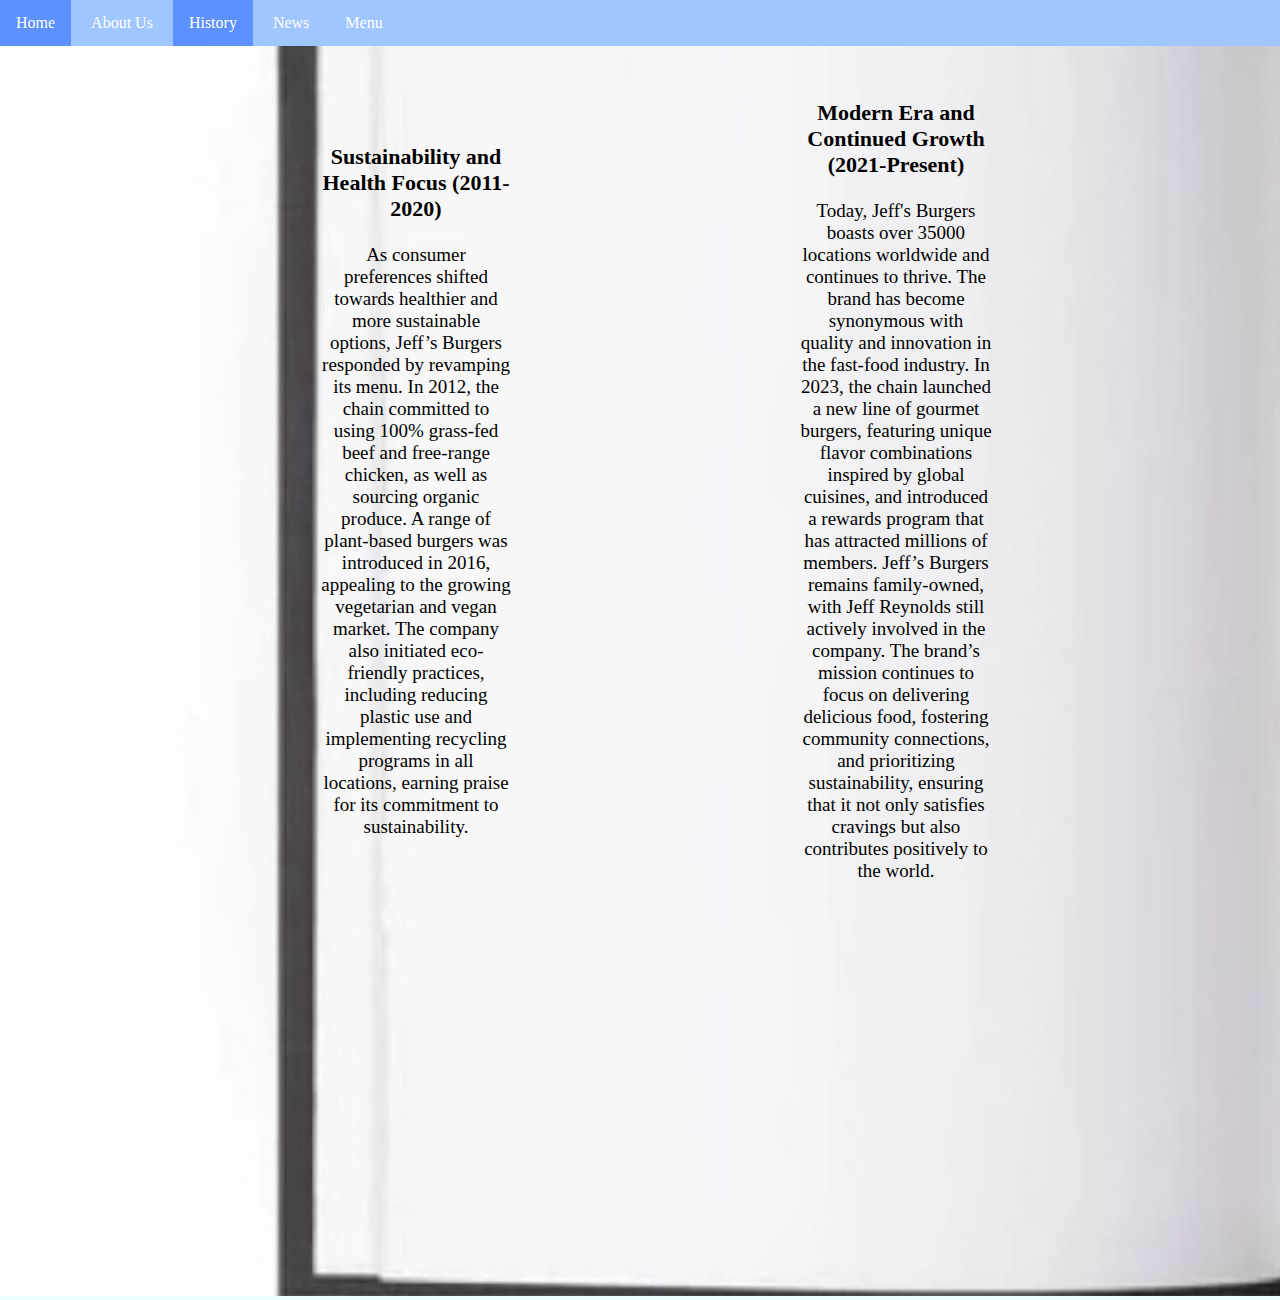
<file: Website/page3.html>
<!DOCTYPE HTML>

<html>

<head>

     <meta http-equiv="Content-Type" content="text/html; charset=utf-8">

   <title>Page 3</title>

<link rel="stylesheet"  type="text/css" href="stylesheet.css">


</head>

 

<body>
    <ul id="navbar">
    <li class="dropdown">
    <a href="./index.html" class="dropbtn">Home</a>
  </li>
        <li class="dropdown">
    <a href="./aboutus.html" class="dropbtn">About Us</a>
    <div id="dropdown-content">
      <a href="./aboutus.html #values">Our Values</a>
      <a href="./aboutus.html #story">Our Story</a>
      <a href="./aboutus.html #service">Fresh Ingredients, Fast Service</a>
      <a href="./aboutus.html #familyfun">Family-Friendly Fun</a>
      <a href="./aboutus.html #sustainability">Sustainability Matters</a>
      <a href="./aboutus.html #tradition">The Taste of Tradition</a>
      <a href="./aboutus.html #family">Join the Jeff's Burgers Family</a>
    </div>
  </li>
        <li class="dropdown">
    <a href="./history.html" class="dropbtn"  id="active">History</a>
    <div id="dropdown-content">
      <a href="./page1.html">Founding Years</a>
      <a href="./page1.html">Expansion and Innovation</a>
      <a href="./page2.html">National Recognition</a>
      <a href="./page2.html">Going Global</a>
      <a href="./page3.html">Sustainability and Health Focus</a>
      <a href="./page3.html">Modern Era and Continued Growth</a>
      <a href="./page4.html">Conclusion</a>
    </div>
  </li>
   <li class="dropdown">
    <a href="./news.html" class="dropbtn">News</a>
    <div id="dropdown-content">
      <a href="./article1.html" id="active">New Menu</a>
      <a href="./article2.html">Enviornmental Initiatives</a>
      <a href="./article3.html">Loyalty Program</a>
    </div>
  </li>
        <li class="dropdown">
    <a href="./menu.html" class="dropbtn">Menu</a>
  </li>
</ul>
  
  
  <div class="book-image">
    <img src="./book.jpg" alt="An open book" usemap="#bookmap3">
  <div class="book-text1">
        <h3>Sustainability and Health Focus (2011-2020)</h3>
  <p>As consumer preferences shifted towards healthier and more sustainable options, Jeff’s Burgers responded by revamping its menu. In 2012, the chain committed to using 100% grass-fed beef and free-range chicken, as well as sourcing organic produce. A range of plant-based burgers was introduced in 2016, appealing to the growing vegetarian and vegan market. The company also initiated eco-friendly practices, including reducing plastic use and implementing recycling programs in all locations, earning praise for its commitment to sustainability.</p>
    </div>
    
  <div class="book-text2">
        <h3>Modern Era and Continued Growth (2021-Present)</h3>
  <p>Today, Jeff's Burgers boasts over 35000 locations worldwide and continues to thrive. The brand has become synonymous with quality and innovation in the fast-food industry. In 2023, the chain launched a new line of gourmet burgers, featuring unique flavor combinations inspired by global cuisines, and introduced a rewards program that has attracted millions of members. Jeff’s Burgers remains family-owned, with Jeff Reynolds still actively involved in the company. The brand’s mission continues to focus on delivering delicious food, fostering community connections, and prioritizing sustainability, ensuring that it not only satisfies cravings but also contributes positively to the world.</p>
</div>
  </div>
  
  <map name="bookmap3">
  <area shape="rect" coords="1296, 1, 2271, 1283" href="./page4.html">
  <area shape="rect" coords="318, 1, 1292, 1283" href="./page2.html">
  </map>

  </body>

</html>
</file>
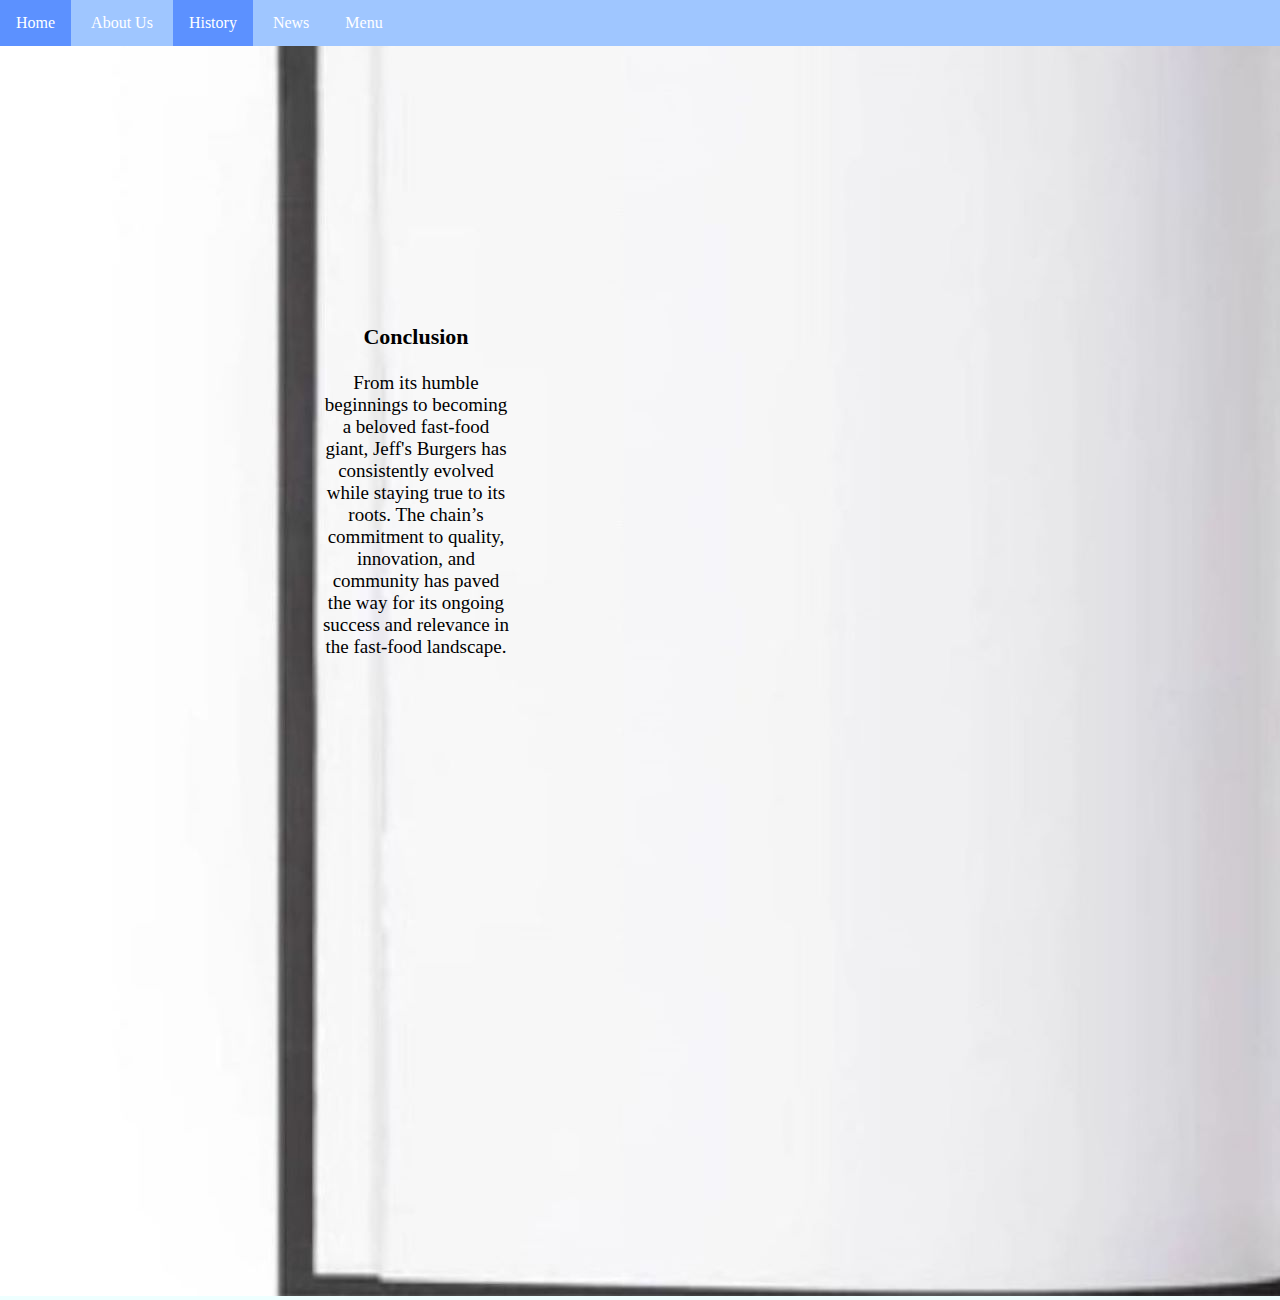
<file: Website/page4.html>
<!DOCTYPE HTML>

<html>

<head>

     <meta http-equiv="Content-Type" content="text/html; charset=utf-8">

   <title>Page 4</title>

<link rel="stylesheet"  type="text/css" href="stylesheet.css">


</head>

 

<body>
    <ul id="navbar">
    <li class="dropdown">
    <a href="./index.html" class="dropbtn">Home</a>
  </li>
        <li class="dropdown">
    <a href="./aboutus.html" class="dropbtn">About Us</a>
    <div id="dropdown-content">
      <a href="./aboutus.html #values">Our Values</a>
      <a href="./aboutus.html #story">Our Story</a>
      <a href="./aboutus.html #service">Fresh Ingredients, Fast Service</a>
      <a href="./aboutus.html #familyfun">Family-Friendly Fun</a>
      <a href="./aboutus.html #sustainability">Sustainability Matters</a>
      <a href="./aboutus.html #tradition">The Taste of Tradition</a>
      <a href="./aboutus.html #family">Join the Jeff's Burgers Family</a>
    </div>
  </li>
        <li class="dropdown">
    <a href="./history.html" class="dropbtn"  id="active">History</a>
    <div id="dropdown-content">
      <a href="./page1.html">Founding Years</a>
      <a href="./page1.html">Expansion and Innovation</a>
      <a href="./page2.html">National Recognition</a>
      <a href="./page2.html">Going Global</a>
      <a href="./page3.html">Sustainability and Health Focus</a>
      <a href="./page3.html">Modern Era and Continued Growth</a>
      <a href="./page4.html">Conclusion</a>
    </div>
  </li>
   <li class="dropdown">
    <a href="./news.html" class="dropbtn">News</a>
    <div id="dropdown-content">
      <a href="./article1.html" id="active">New Menu</a>
      <a href="./article2.html">Enviornmental Initiatives</a>
      <a href="./article3.html">Loyalty Program</a>
    </div>
  </li>
        <li class="dropdown">
    <a href="./menu.html" class="dropbtn">Menu</a>
  </li>
</ul>
  
  
  <div class="book-image">
    <img src="./book.jpg" alt="An open book" usemap="#bookmap4">
  <div class="book-text1">
    <h3>Conclusion</h3>
  <p>From its humble beginnings to becoming a beloved fast-food giant, Jeff's Burgers has consistently evolved while staying true to its roots. The chain’s commitment to quality, innovation, and community has paved the way for its ongoing success and relevance in the fast-food landscape.</p>
  </div>
</div>
  
  <map name="bookmap4">
  <area shape="rect" coords="318, 1, 1292, 1283" href="./page3.html">
  </map>
  </body>

</html>
</file>
<file: Website/stylesheet.css>
body, html {
    height: 100%;
    background-color:#eeffff;
    margin:0;
    padding:0;
}

.home {
  margin-left:33.3%;
  width: 33.3%;
  float: center;
}

p, h3, h4, h2, #newmenu {
    width:30%;
    margin-left: 30%;
}

h1 {
  float:center;
}

h3 {
  margin-top: 100px;
  text-align: center;
  font-size: 22px;
}

.articles {
  margin-top: 100px;
  width:30%;
  margin-left: 30%;
  text-align: left;
}

.articles p {
  width:100%;
  margin: 0;
  margin-top:50px;
}

p {
  font-size: 19px;
}

.hero {
    width: 100%;
    height: 100%;
    display: flex;
    justify-content: center;
    align-items: center;
    text-align: center;
    
    background-image: url(./hero-burger.jpg);
    background-size: cover;
    background-position:center center;
    background-repeat: no-repeat;
  background-attachment: fixed;
}

#herotext1 {
    font-size: 4em;
    margin-top: 0;
    margin-bottom: 0.2em;
  margin-left:0;
  width:100%;
}

.hero h2 {
  margin-top:0px;
}


.hero-text{
  background: rgba(255, 255, 255, 0.5);
  padding: 2%;
  color: white;
  border: 3px solid white;
  border-radius: 500px;
}

h2, h1 {
    margin-top: 70px;
    text-align: center;
}

#navbar {
  list-style-type: none;
  margin: 0;
  padding: 0;
  overflow: hidden;
  background-color: #9fc6ff;
  position:fixed;
  top:0;
  width:100%;
  z-index: 2;
}

li a, .dropbtn {
  display: inline-block;
  color: white;
  text-align: center;
  padding: 14px 16px;
  text-decoration: none;
}

li a:hover, .dropdown:hover{
  background-color: #5c91ff; 
}

li.dropdown {
  display: inline-block;
}

#dropdown-content {
  display: none;
  position: fixed;
  background-color: #9fc6ff;
  min-width: 60px;
  box-shadow: 0px 8px 16px 0px rgba(0,0,0,0.2);
  z-index: 1;
  border-right: none;
}

#dropdown-content a {
  padding: 12px 16px;
  text-decoration: none;
  display: block;
  text-align: left;
}

#dropdown-content a:hover {
  background-color: #5c91ff;
}

.dropdown:hover #dropdown-content {
  display: block;
}

#active{
  background-color: #5c91ff; 
}

.newsimage {
    display: flex;
    margin-bottom:200px;
    background-repeat: no-repeat;
  background-attachment: fixed;
}

.newsimage {
  width: 30%;
  margin-left:30%;
    height: 50%;
  background-position:center bottom;
}

#image1{
  background-image: url(./potato-fries.jpg);
}

#image2{
  background-image: url(./veggies.jpg);
}

#image3{
  background-image: url(./loyalty.png);
}

#history p {
  font-size: 20px;
}

.gallery {
  float: center;
}

.gallery img {
  width: 10%;
  min-width:1px;
  min-height:1px;
  height: auto;
  display:inline-block;
  margin-bottom:0px;
  border: 1px solid gray;
  margin-top: 2%;
  transition: width 0.7s, height 0.7s, margin-right 0.7s, margin-top 0.7s;
box-shadow: 0 4px 8px 0 rgba(0, 0, 0, 0.2), 0 6px 20px 0 rgba(0, 0, 0, 0.19);
}

.gallery a {
  margin-right: 5%;
}

#left {
  margin-left: 15%;
  margin-right: 5%;
}

#menuheader {
  margin-left: 15%;
  margin-right:15%;
  margin-top: 5%;
  border-top: 2px solid black;
  width:70%;
}

#menuheader1 {
  margin-left: 15%;
  margin-right:15%;
  margin-top: 3%;
  border-top: 2px solid black;
  width:70%;
}

.desc1 {
  text-align: center;
  margin-left:15%;
  width:10%;
  display:inline-block;
  margin-bottom:0px;
}

.desc2 {
  text-align: center;
  margin-left:5%;
  width:10%;
  display:inline-block;
  margin-bottom:0px;
}

.gallery img:hover {
  width: 12%;
  margin-right: -2%;
  margin-top: -2%;
}

.aboutus {
  color:white;
  background-image: linear-gradient( hsl(0, 100%, 70%), hsl(39, 100%, 70%), hsl(60, 100%, 47%), hsl(130, 100%, 70%), hsl(180, 100%, 70%), hsl(240, 100%, 70%), hsl(270, 100%, 70%) );

  text-shadow: 1px 1px 2px black, 0 0 25px blue, 0 0 5px darkblue;
}

#values {
  padding-top: 2%;
}

.aboutus p, .aboutus h3 {
  margin-top: 0%;
  margin-bottom: 0%;
}

.aboutus h3 {
  padding-bottom: 2%;
  padding-top: 1%;
}

.aboutus p {
  padding-bottom: 3%;
}


.book-image {
  background-image: url("./book.jpg");

  height: 100%;

  background-position: center;
  background-repeat: no-repeat;
  background-size: cover;
  position: relative;
}

.book-title {
  text-align: center;
  position: absolute;
  top: 50%;
  left: 50%;
  transform: translate(-170%, -50%);
}

.book-text1 {
  text-align: center;
  position: absolute;
  top: 50%;
  left: 50%;
  transform: translate(-80%, -50%);
}

.book-text2 {
  text-align: center;
  position: absolute;
  top: 50%;
  left: 50%;
  transform: translate(-5%, -50%);
}

.book-exp1 {
  text-align: center;
  position: absolute;
  top: 50%;
  left: 50%;
  transform: translate(-170%, 400%);
}

.book-exp2 {
  text-align: center;
  position: absolute;
  top: 50%;
  left: 50%;
  transform: translate(70%, 400%);
}
</file>
